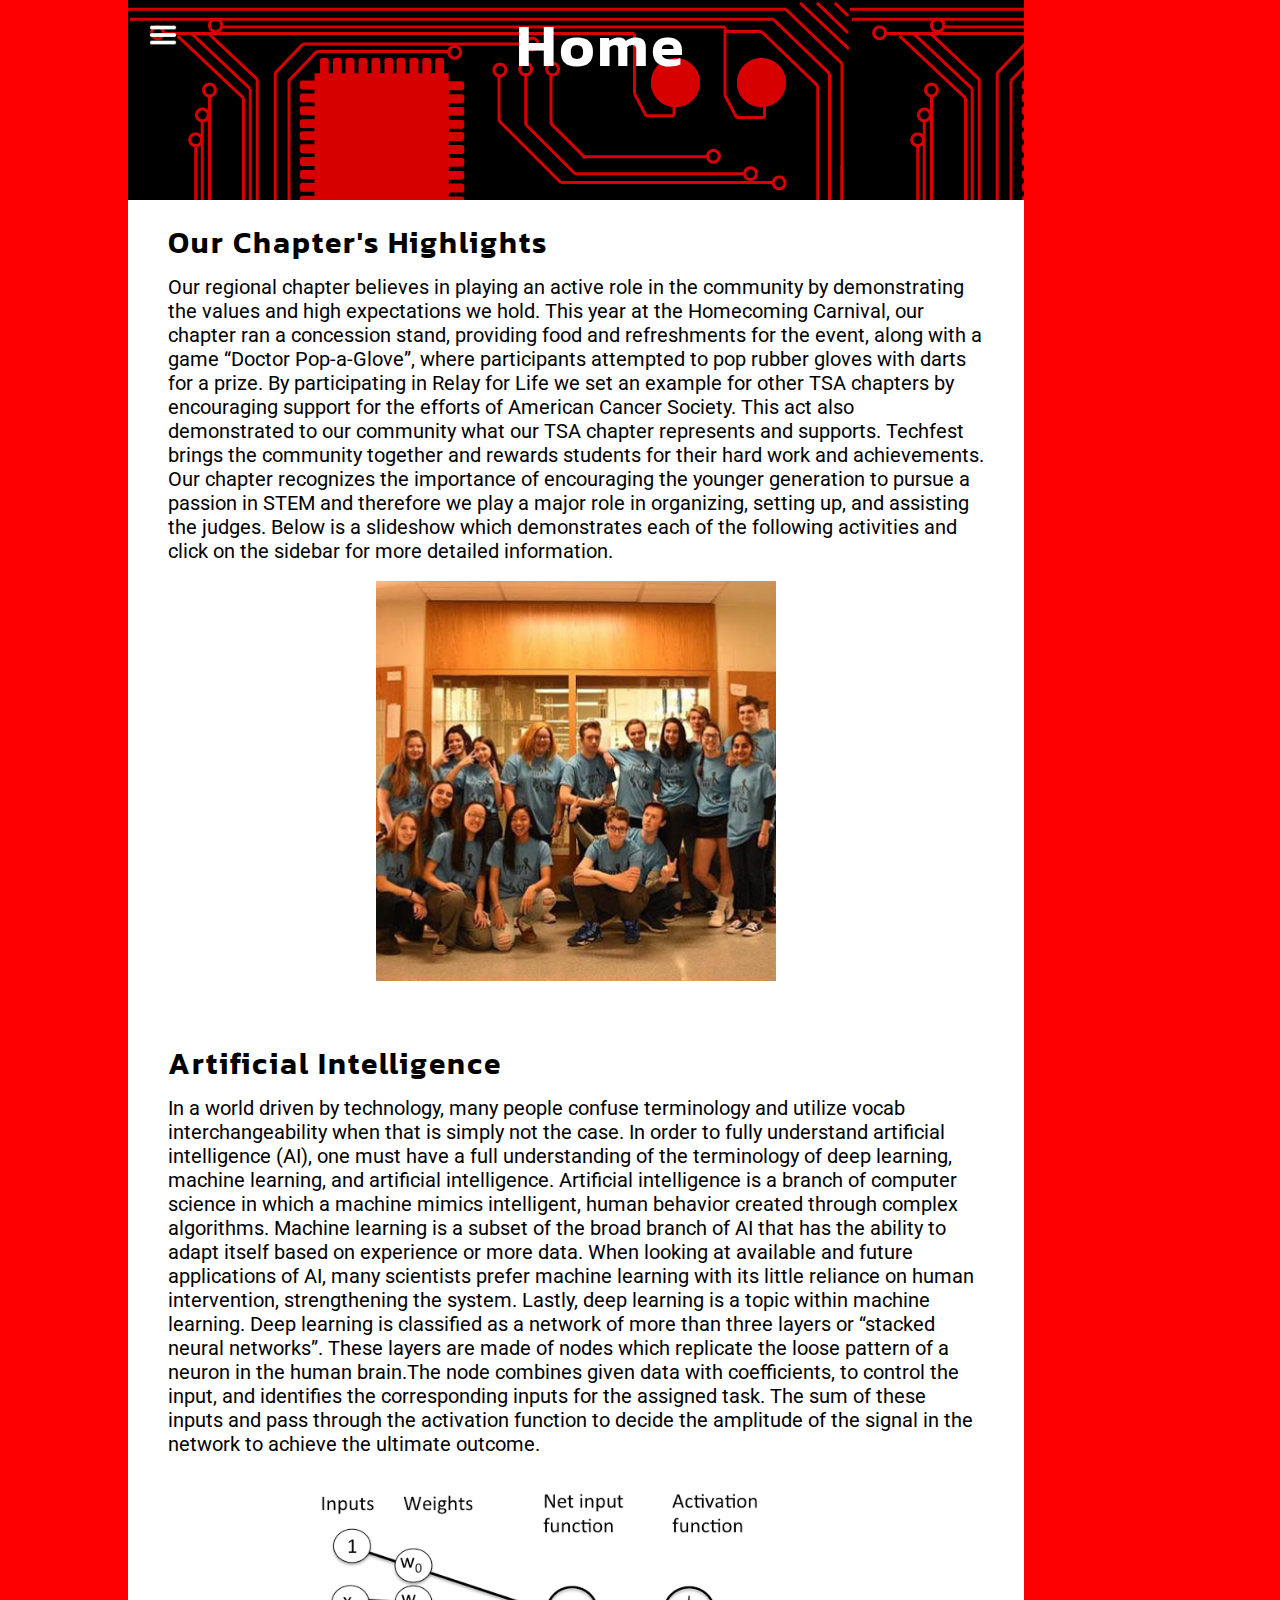
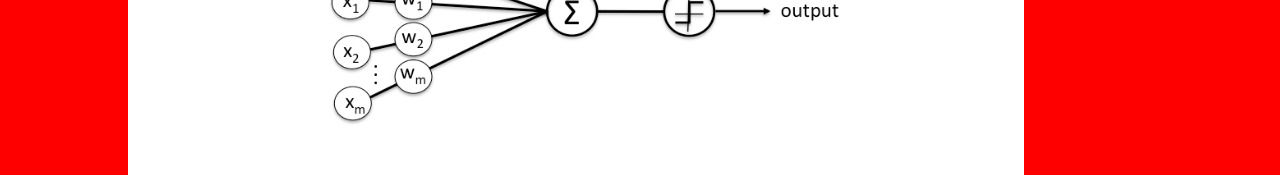
<file: index.html>
<!DOCTYPE html>
<html>
	
<head>
	
	<title>2004-902</title>
	<link href="css/main.css" rel="stylesheet" type="text/css" />
	<link href="https://fonts.googleapis.com/css?family=Kanit:400,600,800" rel="stylesheet">
	<link href="https://fonts.googleapis.com/css?family=Carter+One" rel="stylesheet">
	<link href="https://fonts.googleapis.com/css?family=Roboto" rel="stylesheet">
	<!--Technical Stuff, Imports-->
	<script src="//html5shiv.googlecode.com/svn/trunk/html5.js"></script>
	<script src="js/scripts.js"></script>
</head>

<!--Page Content-->
<body>

	<div class="wrapper">

		<div class="sidebar" style="display:none; width: 0%;" id="sidebar"></div>

		<div class="titlebar" style="width: 70%; margin-left: 10%;" id="titlebar">


			<img class="sidebarButton" src="img/openSidebar.png" width="30" height="30" onclick="sidebarToggle();"/>
			<center>
			<p class="titleText1">
				Home
			</p>
			</center>
			<br />
			

		</div>

		<div class="main" style="width: 70%; margin-left: 10%;" id="main">
			
                        <p class="subtitleText2">
		        Our Chapter's Highlights
			</p>

			<p class="bodyText1">
				 Our regional chapter believes in playing an active role in the community by demonstrating the values and high expectations we hold. This year at the Homecoming Carnival, our chapter ran a concession stand, providing food and refreshments for the event, along with a game “Doctor Pop-a-Glove”, where participants attempted to pop rubber gloves with darts for a prize. By participating in Relay for Life we set an example for other TSA chapters by encouraging support for the efforts of American Cancer Society. This act also demonstrated to our community what our TSA chapter represents and supports. Techfest brings the community together and rewards students for their hard work and achievements. Our chapter recognizes the importance of encouraging the younger generation to pursue a passion in STEM and therefore we play a major role in organizing, setting up, and assisting the judges. Below is a slideshow which demonstrates each of the following activities and click on the sidebar for more detailed information.
			</p>
			<br>
			
			<center>
                        <script type="text/javascript">
                        var image1=new Image()
                        image1.src="img/Blueout.jpg"
                        var image2=new Image()
                        image2.src="img/HomeComing Carnival.JPG"
                        var image3=new Image()
                        image3.src="img/Bagoverview.jpg"
			var image4=new Image()
                        image4.src="img/chapter activities.jpg"
			var image5=new Image()
			image5.src="img/Clothes Drive.jpg"
			var image6=new Image()
                        image6.src="img/Tech Fest.JPG"
                        </script>
			<img src="img/Blueout.jpg" name="slide" width="400" height="400">
                        <script type="text/javascript">
                        var step=1
                        function slideit(){
                        document.images.slide.src=eval("image"+step+".src")
                        if(step<6)
                        step++
                        else
                        step=1
                        setTimeout("slideit()",2500)
                        }
                        slideit()
                        </script>
                        </center>
			<br><br>
			
			<p class="subtitleText2">
				Artificial Intelligence
			</p>

			<p class="bodyText1">
			        In a world driven by technology, many people confuse terminology and utilize vocab interchangeability when that is simply not the case. In order to fully understand artificial intelligence (AI), one must have a full understanding of the terminology of deep learning, machine learning, and artificial intelligence. Artificial intelligence is a branch of computer science in which a machine mimics intelligent, human behavior created through complex algorithms. Machine learning is a subset of the broad branch of AI that has the ability to adapt itself based on experience or more data. When looking at available and future applications of AI, many scientists prefer machine learning with its little reliance on human intervention, strengthening the system. Lastly, deep learning is a topic within machine learning. Deep learning is classified as a network of more than three layers or “stacked neural networks”. These layers are made of nodes which replicate the loose pattern of a neuron in the human brain.The node combines given data with coefficients, to control the input, and identifies the corresponding inputs for the assigned task. The sum of these inputs and pass through the activation function to decide the amplitude of the signal in the network to achieve the ultimate outcome. 

			</p>
			<br>
			
				<center>
				<img src="img/perceptron_node.png" width="60%">
				</center>

			<br><br>

		</div>

	</div>

</body>

</html>
</file>
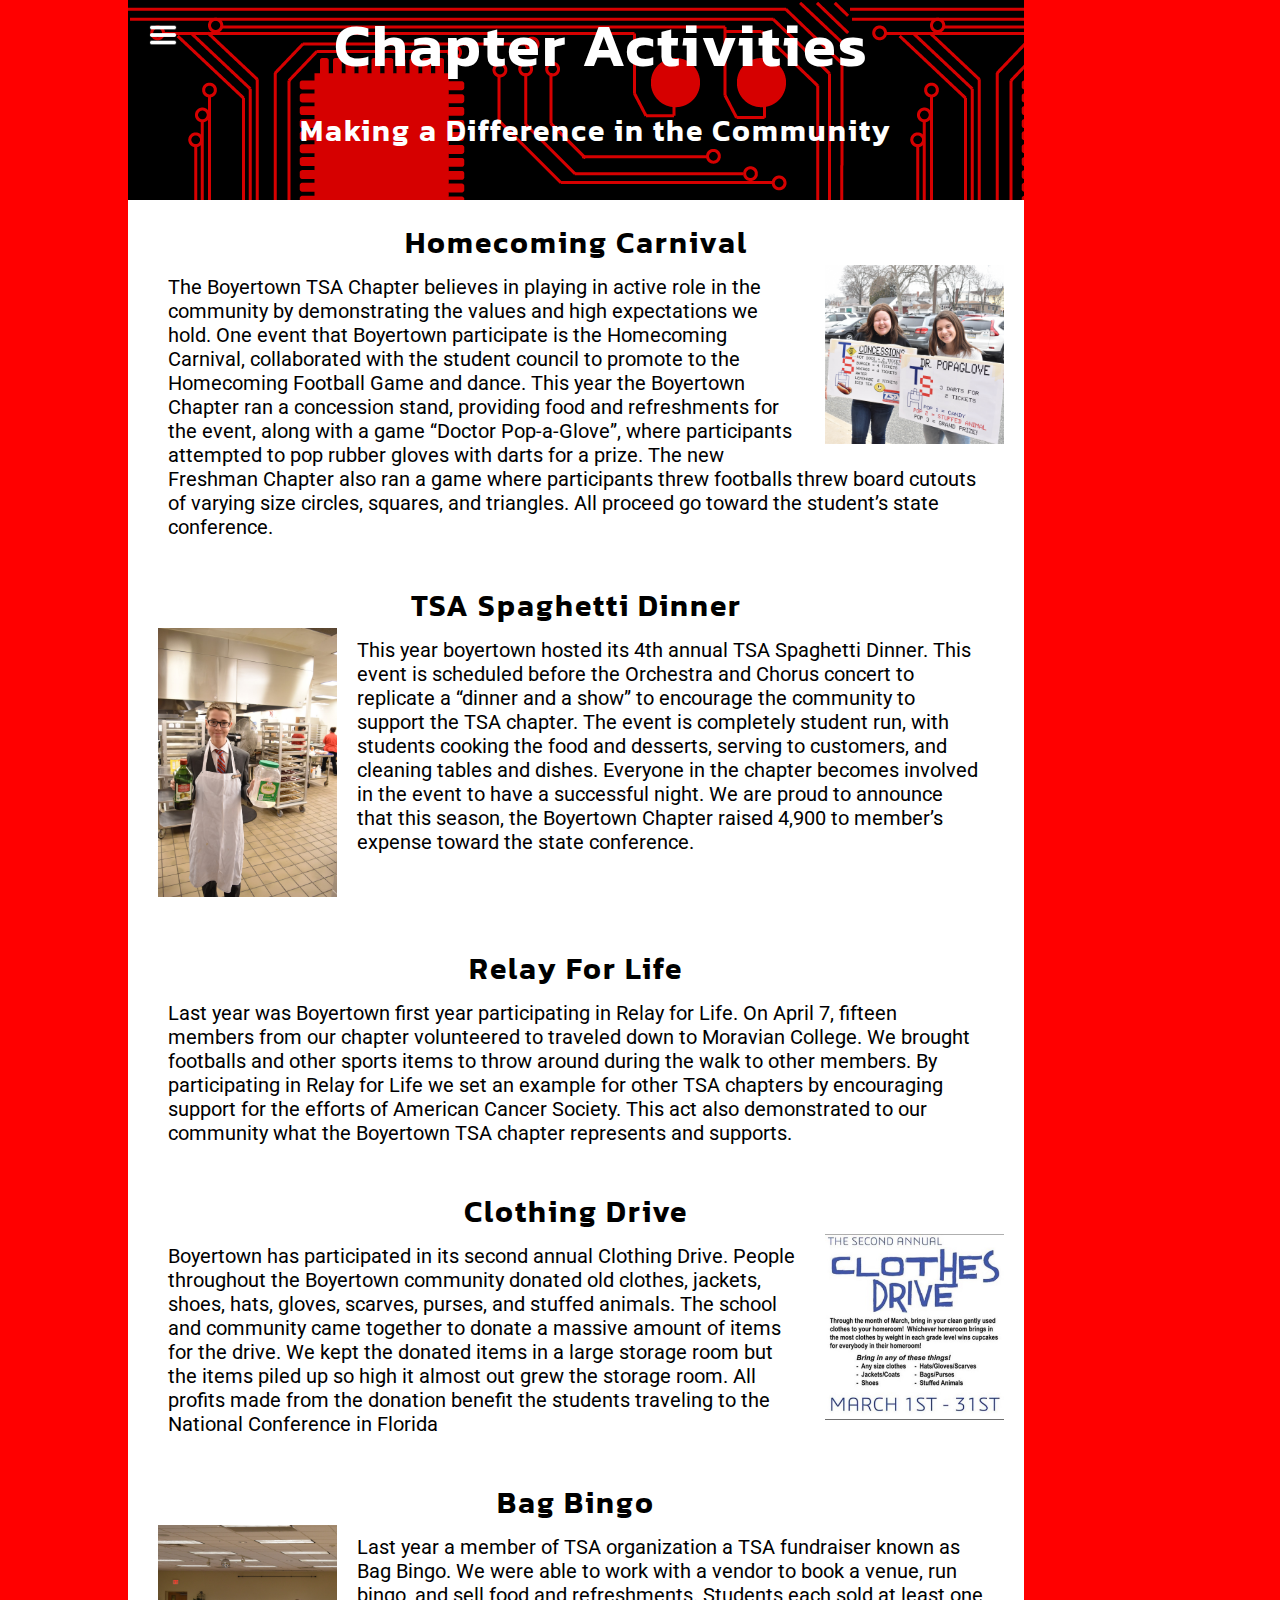
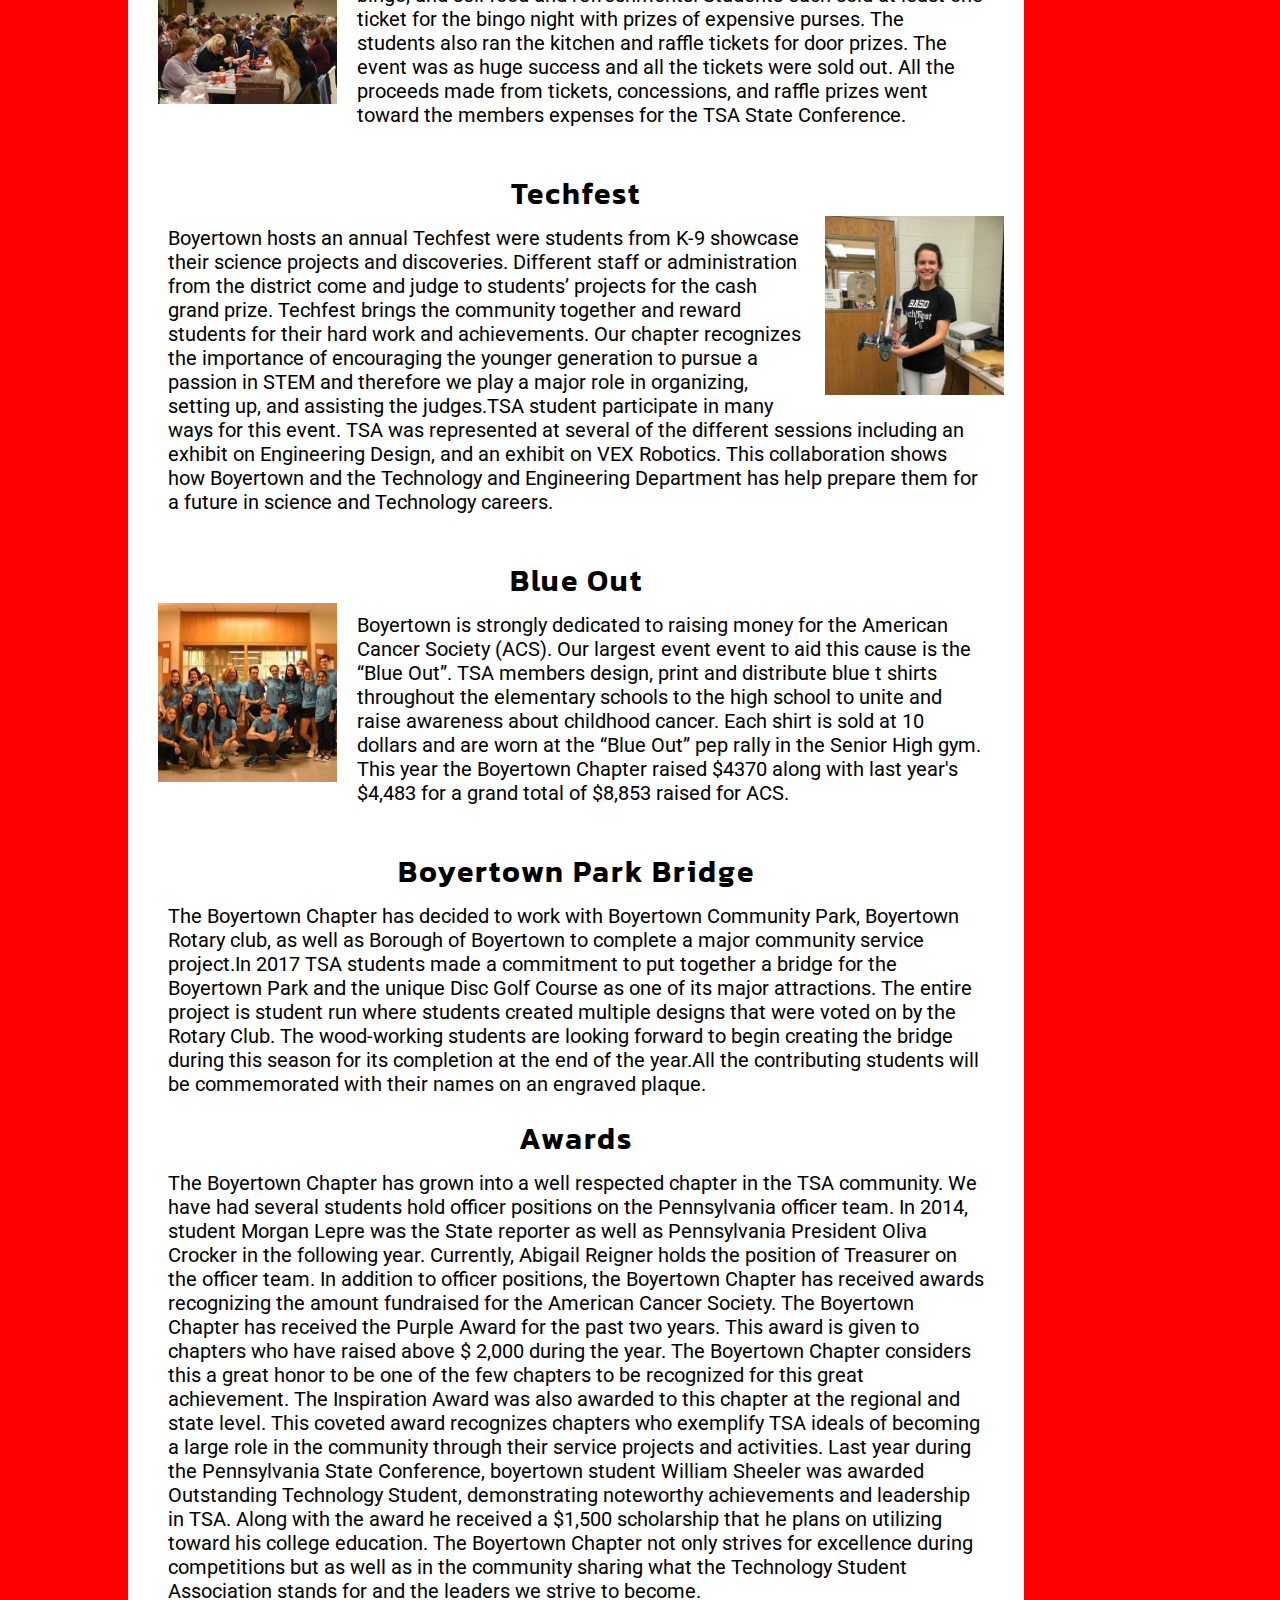
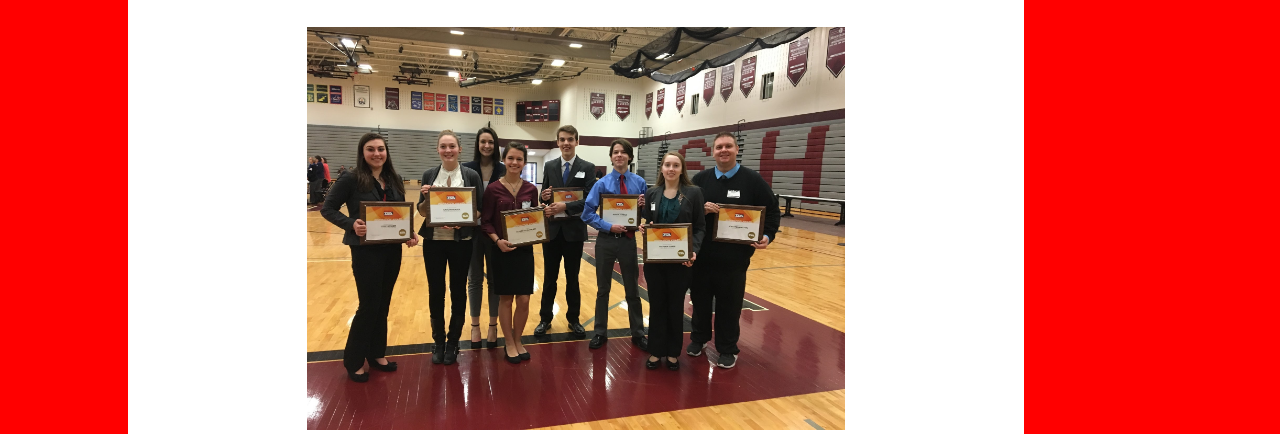
<file: activities.html>
<!DOCTYPE html>
<html>

<!--Technical Stuff, Imports-->
<script src="js/scripts.js"></script>

<head>
	
	<title>2004-902</title>
	<link href="css/main.css" rel="stylesheet" type="text/css" />
	<link href="https://fonts.googleapis.com/css?family=Kanit:400,600,800" rel="stylesheet">
	<link href="https://fonts.googleapis.com/css?family=Carter+One" rel="stylesheet">
	<link href="https://fonts.googleapis.com/css?family=Roboto" rel="stylesheet">

</head>

<!--Page Content-->
<body>

	<div class="wrapper">

		<div class="sidebar" style="display:none; width: 0%;" id="sidebar"></div>

		<div class="titlebar" style="width: 70%; margin-left: 10%;" id="titlebar">


			<img class="sidebarButton" src="img/openSidebar.png" width="30" height="30" onclick="sidebarToggle();"/>
			<p class="titleText1">
				Chapter Activities
			</p>
			<br />
			<p class="titleText2">
				Making a Difference in the Community
			</p>

		</div>

		<div class="main" style="width: 70%; margin-left: 10%;" id="main">

			<center><p class="subtitleText2">
				Homecoming Carnival
			</center></p>
			<img src="img/HomeComing Carnival.JPG" style="float:right;width:20%;margin: 0px 20px 0px 20px;" >
			<p class="bodyText1">
				The Boyertown TSA Chapter believes in playing in active role in the community by demonstrating the values and high expectations we hold. One event that Boyertown participate is the Homecoming Carnival, collaborated with the student council to promote to the Homecoming Football Game and dance. This year the Boyertown Chapter ran a concession stand, providing food and refreshments for the event, along with a game “Doctor Pop-a-Glove”, where participants attempted to pop rubber gloves with darts for a prize. The new Freshman Chapter also ran a game where participants threw footballs threw board cutouts of varying size circles, squares, and triangles. All proceed go toward the student’s state conference.
				<br></br>
			</p>

			<center><p class="subtitleText2">
				TSA Spaghetti Dinner
			</center></p>
				<img src="img/Spagetti Dinner.JPG" style="float:left;width:20%;margin: 0px 20px 0px 30px;" >
			<p class="bodyText1">
				This year boyertown hosted its 4th annual TSA Spaghetti Dinner. This event is scheduled before the Orchestra and Chorus concert to replicate a “dinner and a show” to encourage the community to support the TSA chapter. The event is completely student run, with students cooking the food and desserts, serving to customers, and cleaning tables and dishes. Everyone in the chapter becomes involved in the event to have a successful night. We are proud to announce that this season, the Boyertown Chapter raised 4,900 to member’s expense toward the state conference.
				<br></br>
				<br></br>
			</p>

			<center><p class="subtitleText2">
				Relay For Life
			</center></p>

			<p class="bodyText1">
				Last year was Boyertown first year participating in Relay for Life. On April 7, fifteen members from our chapter volunteered to traveled down to Moravian College. We brought footballs and other sports items to throw around during the walk to other members. By participating in Relay for Life we set an example for other TSA chapters by encouraging support for the efforts of American Cancer Society. This act also demonstrated to our community what the Boyertown TSA chapter represents and supports.
				<br></br>
			</p>

			<center><p class="subtitleText2">
				Clothing Drive
			</center></p>
			<img src="img/Clothes Drive.jpg" style="float:right;width:20%;margin: 0px 20px 0px 20px;" >
			<p class="bodyText1">
				Boyertown has participated in its second annual Clothing Drive. People throughout the Boyertown community donated old clothes, jackets, shoes, hats, gloves, scarves, purses, and stuffed animals. The school and community came together to donate a massive amount of items for the drive. We kept the donated items in a large storage room but the items piled up so high it almost out grew the storage room. All profits made from the donation benefit the students traveling to the National Conference in Florida
				<br></br>
			</p>

			<center><p class="subtitleText2">
				Bag Bingo
			</center></p>
			<img src="img/Bag Bingo.JPG" style="float:left;width:20%;margin: 0px 20px 0px 30px;" >
			<p class="bodyText1">
				Last year a member of TSA organization a TSA fundraiser known as Bag Bingo. We were able to work with a vendor to book a venue, run bingo, and sell food and refreshments. Students each sold at least one ticket for the bingo night with prizes of expensive purses. The students also ran the kitchen and raffle tickets for door prizes. The event was as huge success and all the tickets were sold out. All the proceeds made from tickets, concessions, and raffle prizes went toward the members expenses for the TSA State Conference.
				<br></br>
			</p>

			<center><p class="subtitleText2">
				Techfest
			</center></p>
			<img src="img/Tech Fest.JPG" style="float:right;width:20%;margin: 0px 20px 0px 20px;" >
			<p class="bodyText1">
				Boyertown hosts an annual Techfest were students from K-9 showcase their science projects and discoveries. Different staff or administration from the district come and judge to students’ projects for the cash grand prize. Techfest brings the community together and reward students for their hard work and achievements. Our chapter recognizes the importance of encouraging the younger generation to pursue a passion in STEM and therefore we play a major role in organizing, setting up, and assisting the judges.TSA student participate in many ways for this event. TSA was represented at several of the different sessions including an exhibit on Engineering Design, and an exhibit on VEX Robotics. This collaboration shows how Boyertown and the Technology and Engineering Department has help prepare them for a future in science and Technology careers.
				<br></br>
			</p>

			<center><p class="subtitleText2">
				Blue Out
			</center></p>
			<img src="img/Blueout.jpg" style="float:left;width:20%;margin: 0px 20px 0px 30px;" >
			<p class="bodyText1">
				Boyertown is strongly dedicated to raising money for the American Cancer Society (ACS). Our largest event event to aid this cause is the “Blue Out”. TSA members design, print and distribute blue t shirts throughout the elementary schools to the high school to unite and raise awareness about childhood cancer. Each shirt is sold at 10 dollars and are worn at the “Blue Out” pep rally in the Senior High gym. This year the Boyertown Chapter raised $4370 along with last year's $4,483 for a grand total of $8,853 raised for ACS.
				<br></br>
			</p>

			<center><p class="subtitleText2">
				Boyertown Park Bridge
			</center></p>
			<p class="bodyText1">
				The Boyertown Chapter has decided to work with Boyertown Community Park, Boyertown Rotary club, as well as Borough of Boyertown to complete a major community service project.In 2017 TSA students made a commitment to put together a bridge for the Boyertown Park and the unique Disc Golf Course as one of its major attractions. The entire project is student run where students created multiple designs that were voted on by the Rotary Club. The wood-working students are looking forward to begin creating the bridge during this season for its completion at the end of the year.All the contributing students will be commemorated with their names on an engraved plaque.
			</p>

			<center><p class="subtitleText2">
				Awards
			</center></p>
			<p class="bodyText1">
				The Boyertown Chapter has grown into a well respected chapter in the TSA community. We have had several students hold officer positions on the Pennsylvania officer team. In 2014, student Morgan Lepre was the State reporter as well as Pennsylvania President Oliva Crocker in the following year. Currently, Abigail Reigner holds the position of Treasurer on the officer team. In addition to officer positions, the Boyertown Chapter has received awards recognizing the amount fundraised for the American Cancer Society. The Boyertown Chapter has received the Purple Award for the past two years. This award is given to chapters who have raised above $ 2,000 during the year. The Boyertown Chapter considers this a great honor to be one of the few chapters to be recognized for this great achievement. The Inspiration Award was also awarded to this chapter at the regional and state level. This coveted award recognizes chapters who exemplify TSA ideals of becoming a large role in the community through their service projects and activities. Last year during the Pennsylvania State Conference, boyertown student William Sheeler was awarded Outstanding Technology Student, demonstrating noteworthy achievements and leadership in TSA. Along with the award he received a $1,500 scholarship that he plans on utilizing toward his college education. The Boyertown Chapter not only strives for excellence during competitions but as well as in the community sharing what the Technology Student Association stands for and the leaders we strive to become.
				<br></br>
			</p>
				<center>
				<img src="img/Insp Award.jpg" width="60%" >
				</center>

		</div>

	</div>

</body>

</html>
</file>
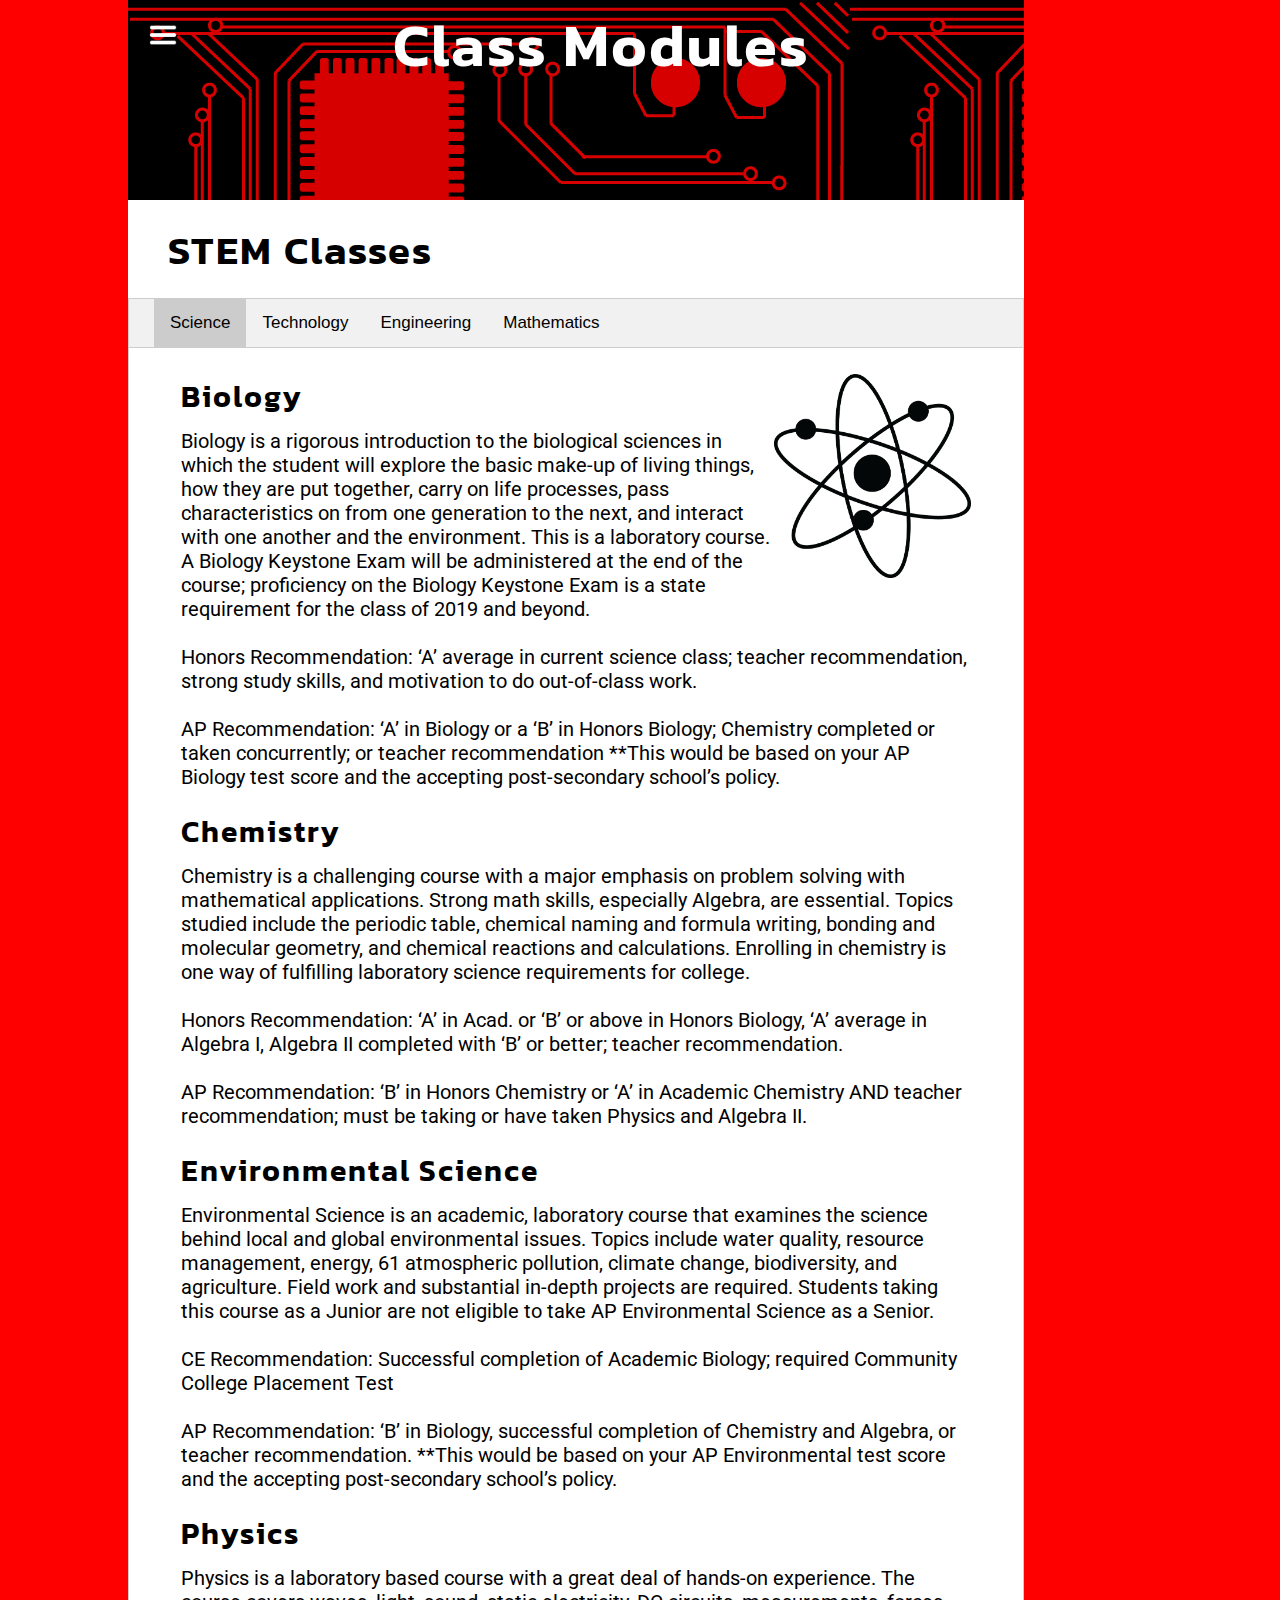
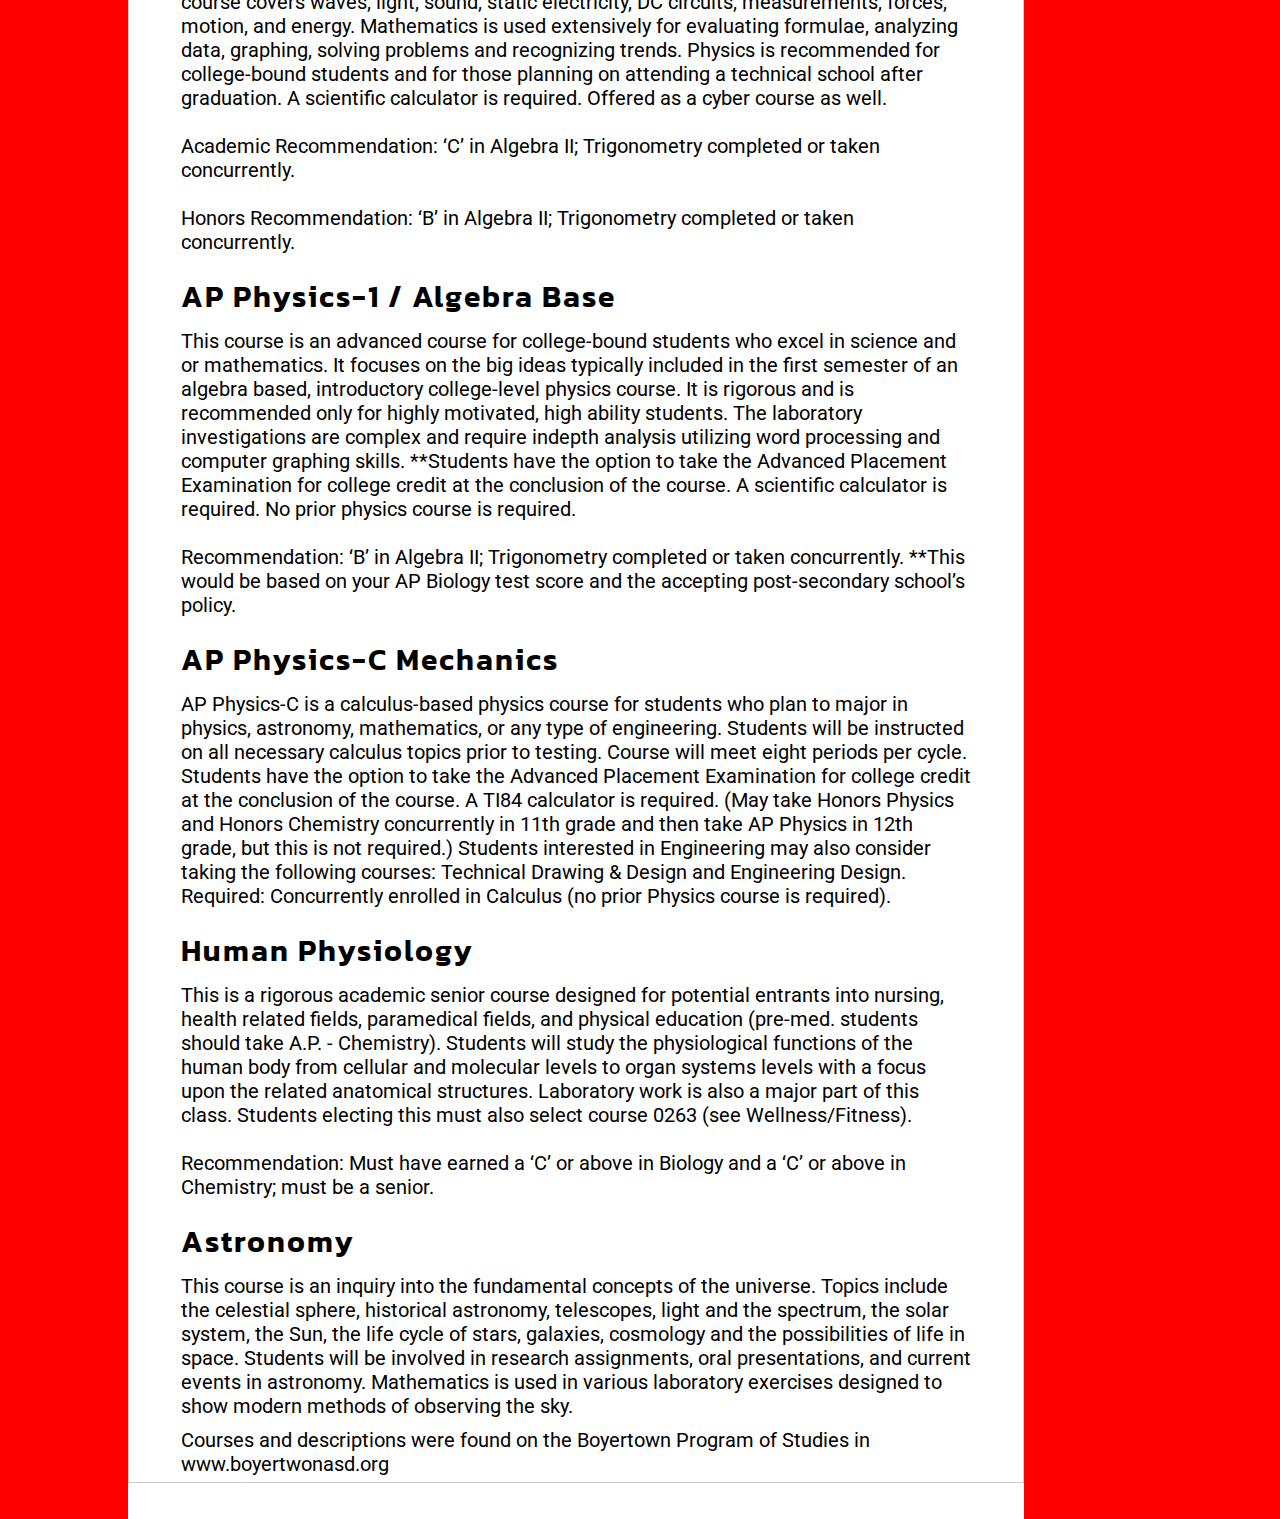
<file: chapter.html>
<!DOCTYPE html>
<html>

<!--Technical Stuff, Imports-->
<script src="js/scripts.js"></script>

<head>
	
	<title>2004-902</title>
	<link href="css/main.css" rel="stylesheet" type="text/css" />
	<link href="https://fonts.googleapis.com/css?family=Kanit:400,600,800" rel="stylesheet">
	<link href="https://fonts.googleapis.com/css?family=Carter+One" rel="stylesheet">
	<link href="https://fonts.googleapis.com/css?family=Roboto" rel="stylesheet">

</head>

<!--Page Content-->
<body>

	<div class="wrapper">

		<div class="sidebar" style="display:none; width: 0%;" id="sidebar"></div>

		<div class="titlebar" style="width: 70%; margin-left: 10%;" id="titlebar">


			<img class="sidebarButton" src="img/openSidebar.png" width="30" height="30" onclick="sidebarToggle();"/>
			<p class="titleText1">
				Class Modules
			</p>
			<br />

		</div>

		<div class="main" style="width: 70%; margin-left: 10%;" id="main">

			<p class="subtitleText1">
				STEM Classes
			</p>

			<br>

			<div class="tab">
				<button class="tablinks" onclick="openTab(event, 'FirstTab')" id="defaultOpen">Science</button>
				<button class="tablinks" onclick="openTab(event, 'SecondTab')">Technology</button>
				<button class="tablinks" onclick="openTab(event, 'ThirdTab')">Engineering</button>
				<button class="tablinks" onclick="openTab(event, 'FourthTab')">Mathematics</button>
			  </div>

			  <div id="FirstTab" class="tabcontent">
				<p class="subtitleText2">
					Biology
					<img src="img/atom.png" style="float:right;width:25%" >
				</p>
				<p class="bodyText1">
					Biology is a rigorous introduction to the biological sciences in which the student will explore the basic make-up of living things, how they are put together, carry on life processes, pass characteristics on from one generation to the next, and interact with one another and the environment. This is a laboratory course. A Biology Keystone Exam will be administered at the end of the course; proficiency on the Biology Keystone Exam is a state requirement for the class of 2019 and beyond.
					<br><br>
					Honors Recommendation: ‘A’ average in current science class; teacher recommendation, strong study skills, and motivation to do out-of-class work.
					<br><br>
					AP Recommendation: ‘A’ in Biology or a ‘B’ in Honors Biology; Chemistry completed or taken concurrently; or teacher recommendation **This would be based on your AP Biology test score and the accepting post-secondary school’s policy.

				</p>

				<p class="subtitleText2">
					Chemistry
				</p>

				<p class="bodyText1">
					Chemistry is a challenging course with a major emphasis on problem solving with mathematical applications. Strong math skills, especially Algebra, are essential. Topics studied include the periodic table, chemical naming and formula writing, bonding and molecular geometry, and chemical reactions and calculations. Enrolling in chemistry is one way of fulfilling laboratory science requirements for college.
					<br><br>
					Honors Recommendation: ‘A’ in Acad. or ‘B’ or above in Honors Biology, ‘A’ average in Algebra I, Algebra II completed with ‘B’ or better; teacher recommendation.
					<br><br>
					AP Recommendation: ‘B’ in Honors Chemistry or ‘A’ in Academic Chemistry AND teacher recommendation; must be taking or have taken Physics and Algebra II.

				 </p>

				<p class="subtitleText2">
					Environmental Science
				</p>

				<p class="bodyText1">
					Environmental Science is an academic, laboratory course that examines the science behind local and global environmental issues. Topics include water quality, resource management, energy, 61 atmospheric pollution, climate change, biodiversity, and agriculture. Field work and substantial in-depth projects are required. Students taking this course as a Junior are not eligible to take AP Environmental Science as a Senior.
					<br><br>
					CE Recommendation: Successful completion of Academic Biology; required Community College Placement Test
					<br><br>
					AP Recommendation: ‘B’ in Biology, successful completion of Chemistry and Algebra, or teacher recommendation. **This would be based on your AP Environmental test score and the accepting post-secondary school’s policy.

				 </p>

				  <p class="subtitleText2">
					  Physics
				  </p>

				  <p class="bodyText1">
					  Physics is a laboratory based course with a great deal of hands-on experience. The course covers waves, light, sound, static electricity, DC circuits, measurements, forces, motion, and energy. Mathematics is used extensively for evaluating formulae, analyzing data, graphing, solving problems and recognizing trends. Physics is recommended for college-bound students and for those planning on attending a technical school after graduation. A scientific calculator is required. Offered as a cyber course as well.
						<br><br>
					  Academic Recommendation: ‘C’ in Algebra II; Trigonometry completed or taken concurrently.
						<br><br>
					  Honors Recommendation: ‘B’ in Algebra II; Trigonometry completed or taken concurrently.
				  </p>

				  <p class="subtitleText2">
					  AP Physics-1 / Algebra Base
				  </p>

				  <p class="bodyText1">
					   This course is an advanced course for college-bound students who excel in science and or mathematics. It focuses on the big ideas typically included in the first semester of an algebra based, introductory college-level physics course. It is rigorous and is recommended only for highly motivated, high ability students. The laboratory investigations are complex and require indepth analysis utilizing word processing and computer graphing skills. **Students have the option to take the Advanced Placement Examination for college credit at the conclusion of the course. A scientific calculator is required. No prior physics course is required.
					  <br><br>
					  Recommendation: ‘B’ in Algebra II; Trigonometry completed or taken concurrently. **This would be based on your AP Biology test score and the accepting post-secondary school’s policy.
				  </p>

				  <p class="subtitleText2">
					  AP Physics-C Mechanics
				  </p>

				  <p class="bodyText1">
					AP Physics-C is a calculus-based physics course for students who plan to major in physics, astronomy, mathematics, or any type of engineering. Students will be instructed on all necessary calculus topics prior to testing. Course will meet eight periods per cycle. Students have the option to take the Advanced Placement Examination for college credit at the conclusion of the course. A TI84 calculator is required. (May take Honors Physics and Honors Chemistry concurrently in 11th grade and then take AP Physics in 12th grade, but this is not required.) Students interested in Engineering may also consider taking the following courses: Technical Drawing & Design and Engineering Design. Required: Concurrently enrolled in Calculus (no prior Physics course is required).
				  </p>

				  <p class="subtitleText2">
					  Human Physiology
				  </p>

				  <p class="bodyText1">
					This is a rigorous academic senior course designed for potential entrants into nursing, health related fields, paramedical fields, and physical education (pre-med. students should take A.P. - Chemistry). Students will study the physiological functions of the human body from cellular and molecular levels to organ systems levels with a focus upon the related anatomical structures. Laboratory work is also a major part of this class. Students electing this must also select course 0263 (see Wellness/Fitness).
					<br><br>
					Recommendation: Must have earned a ‘C’ or above in Biology and a ‘C’ or above in Chemistry; must be a senior.
				  </p>

				  <p class="subtitleText2">
					  Astronomy
				  </p>

				  <p class="bodyText1">
					 This course is an inquiry into the fundamental concepts of the universe. Topics include the celestial sphere, historical astronomy, telescopes, light and the spectrum, the solar system, the Sun, the life cycle of stars, galaxies, cosmology and the possibilities of life in space. Students will be involved in research assignments, oral presentations, and current events in astronomy. Mathematics is used in various laboratory exercises designed to show modern methods of observing the sky.
				  </p>
				   <p class="bodyText1">
				   Courses and descriptions were found on the Boyertown Program of Studies in www.boyertwonasd.org
				  </p>
			  </div>

			  <div id="SecondTab" class="tabcontent">
				<p class="subtitleText2">
					MOS Word- Expert Level
				<img src="img/computer.png" style="float:right;width:25%;margin: 0px 30px 0px 20px;" >
				</p>
				<p class="bodyText1">
					This course encompasses the core and advanced skills to either become a Microsoft Word Specialist and/or Expert. Users include people from a wide variety of job roles from every profession. The core level will cover 80% of the features and capabilities of Word. The Expert 33 level requires the mastery of 75 specific performance-based tasks.
					<br><br>
					Students are required to take either the MS Word Specialist or Expert level certification test. If a student passes the Expert level a weight of an honors course will be added to this course.
				</p>

				<p class="subtitleText2">
					Decision Making Using Excel
				</p>

				<p class="bodyText1">
					This course focuses on using Excel to design spreadsheets that organize, manage, and provide analysis on personal, financial, or scientific data. This course encompasses the core and advanced skills to either become a Microsoft Excel Specialist and/or Expert. The core level will cover 80% of the features and capabilities of Excel. The Expert level requires the mastery of 75 specific performance-based tasks.
					<br><br>
					Students are required to take the MS Excel Specialist or Expert level test at the end of the semester. If a student passes the Expert level a weight of an honors course will be added to this course.
				 </p>

				<p class="subtitleText2">
					Data Management Using MS Powerpoint
				</p>

				<p class="bodyText1">
					This course encompasses the core level skills to become a Microsoft PowerPoint and Access Specialist. Users include people from a wide variety of job roles from every profession. In PowerPoint students will generate complex slideshows by creating custom templates, proper data layout and ability to give a presentation while interacting with the slides. Access users include a wide variety of professions including accounting/finance. Users will need to create, maintain, modify, and extend functionality in databases.
					<br><br>
					Students are required to take the Specialist level test for PowerPoint and/or Access.
				</p>

				 <p class="subtitleText2">
					 Honors Java Programming
				  </p>

				  <p class="bodyText1">
					This full-year offering is designed for the academic student who has a desire to take a first course in computer science. Students will learn fundamentals of computer science, structured programs, and develop their programming skills. Java is the language taught in introductory programming courses at many colleges and universities and is used to develop commercial microcomputer software. This is an excellent course for students pursuing a career in science, math, engineering, or computer science. NOTE: This course may now count towards a math or science credit for graduation requirements.
					  <br><br>
					 Recommendation: Successful completion of Honors Algebra II, Geometry or approval of teacher
  				</p>

				  <p class="subtitleText2">
					  Web Design
				  </p>

				  <p class="bodyText1">
					Using the popular point & click software, such as Dreamweaver, this course will have you developing a web design involving careful planning, organization and creativity. The technical skills involving a design include linking, multimedia elements, color, graphics, tables, shared borders, frames and much more. Basic HTML code, Java applets, Java scripts, macromedia flash, and Cascading Style Sheets will be covered. No programming skills are required…just your imagination!
				  </p>

				  <p class="subtitleText2">
					  Video Game Design
				  </p>

				  <p class="bodyText1">
					   Students will learn to use Unity3D, one of the most widely-used packages for game development. Students will understand key concepts in game design including scripting, physics, 34 instantiation, particle effects; test and optimize games. Students will build a variety of games (2D and 3D), and then develop their own. The software has the ability to deploy the games to the web to allow for universal testing and feedback.
					<br><br>
					  Recommendation: Honors Algebra II, Honors Geometry or teacher recommendation
				  </p>

				   <p class="subtitleText2">
					   APP Development
				  </p>

				   <p class="bodyText1">
					   Students will build on their knowledge from the video design course. Students will learn how to build, debug and test a Unity iOS game, screens and icons, and how to include iAds. Students will build sample iOS games to help develop their own APP to deploy. Prerequisite: Video Game Design
					</p>
				   <p class="subtitleText2">
					   Computer Applications (Concurrent Enrollment)
				  </p>
				   <p class="bodyText1">
					 This course introduces non-computer science majors to the fundamentals of computer hardware and software and their integration into management information systems. Specific software topics will include word processing, spreadsheet, presentation, database management and operating systems. Using these skills, students will solve problems that they will most likely encounter in a digital world. Additional topics will include computer hardware analysis, electronic communications, the Internet, computer networking, social implications of computing and other current computer topics. This course satisfies most college and university requirements for an introduction to computer course.
				  </p>
				   <p class="subtitleText2">
					   Advanced Placement Computer Science
				  </p>
				   <p class="bodyText1">
					  This second-year computer science course emphasizes programming methodology and procedural abstraction through the study of algorithms, data structures, and data abstraction. The curriculum will prepare students to take the AP Computer Science Test. NOTE: This course may now count towards a math or science credit for graduation requirements
				  </p>
				   <p class="bodyText1">
				   Courses and descriptions were found on the Boyertown Program of Studies in www.boyertwonasd.org
				  </p>
			</div>

			  <div id="ThirdTab" class="tabcontent">
				<p class="subtitleText2">
					Technological Systems
				<img src="img/camera.png" style="float:right;width:20%;margin: 0px 30px 0px 20px;" >
				</p>
				<p class="bodyText1">
					 From computers and smart phones to machines and building systems, technology touches every aspect of contemporary life. To succeed in our society, ALL students need to develop the technical skills and knowledge that will allow them to operate everyday technology such as computers and cameras, perform simple home repairs, and make sense of more revolutionary ideas such as alternative fuels, bioengineered food, and embedded microprocessors. In this course, you will examine four broad areas of technology and engineering education (Communications, Materials, Design, and Engineering) from a problem-solving approach and learn to identify, use, and analyze technologies relevant to everyday life and the advancement of society. Design and engineer solutions to problems, prototype your ideas, express your creativity, and communicate your solutions in this awesome class!
				</p>

				<p class="subtitleText2">
					Photographic Imaging
				</p>

				<p class="bodyText1">
					Are you interested in photography? In this exciting, hands-on course, you will learn the fundamentals of photography as you use a state of the art DSLR camera to capture vivid images. Assignments include stop action, depth of field, macro and portrait photography, along with techniques to improve your photo-taking skills. Capture stunning photos, learn to edit and print images quickly, and develop high-quality layouts using Adobe Photoshop and Lightroom in our digital photo lab. Learn to efficiently prep and output photos to both print and the web. The class also provides opportunities to explore careers in the graphic arts, photography, and other forms of mass communication.
				</p>

				<p class="subtitleText2">
					Digital Communications
				</p>

				<p class="bodyText1">
					Ever wonder how some of the graphics are made on the products you use every day? In this class you will learn how to create the graphics and digital images that you see all around you. We will look at how to put designs on T- shirts, create vinyl graphics and decals for cars or windows, design album covers for your favorite bands, create cutting edge web sites with streaming audio and video, and many more things. Learn how to create graphics, logos, and high quality images that you can edit and use both on the internet and in print. This class is perfect for teaching you how to promote yourself, your business, groups or organizations…anything you need to communicate!
				</p>

				<p class="subtitleText2">
					 Residental Design and Modeling
				</p>
				 <p class="bodyText1">
					 Residential Design and Modeling is an exciting class that will enable you to use the basic skills learned in Architectural CADD to design a remodeling project for your own home or from a stock architectural plan. Examples of projects include: remodeling a kitchen, designing a deck and landscaped area, developing an interior color scheme, or planning for a recreation room in your basement. Chief Architect is a 3-D design program that will be used to develop your plans and to print out the paste-ups for the scaled model. This is a semester-long course that meets five periods per cycle (so it fits in your schedule neatly with your science labs and phys. ed. classes).
				</p>

				  <p class="subtitleText2">
					  Technical Drawing and Design
				</p>
				  <p class="bodyText1">
					   Do you think a career as an architect, designer, draftsman, engineer, or related technical professional is for you? If so, then this course is a must. Technical Drawing and Design will cover the methods, materials, instruments and techniques of technical drawing as they relate to engineering and architecture. Students will begin with technical sketching and board drawing for a short period of time and progress to SolidWorks for the majority of the year. You will develop patterns, make 3-D models in SolidWorks, use the 3-D printer, and create working drawing (three-view, section, and auxiliary drawings). Several former engineering and architecture students have reported that Technical Drawing and Design made their first year drawing and design course at college much easier. Emphasis will be placed upon problem solving, while you learn accuracy, pride, efficiency, and productivity.
				  </p>

				  <p class="subtitleText2">
					  Architectural Design
				  </p>
				   <p class="bodyText1">
					If you have a desire to be an architect, designer, engineer, or be the owner of a home someday, this course is a must. In Architectural Design you will use Chief Architect, a 3-D architectural design program, to solve problems related architecture. This course is intended to help students develop general knowledge of interior and exterior residential design. You will explore architectural concepts including land development, environmental design factors, community planning; site planning, residential/commercial area planning, and landscape design. With each project, you will develop professional-looking architectural plans that showcase your ideas. The course culminates with building a scaled architectural model.
				  </p>

				   <p class="subtitleText2">
					   Materials Engineering
				  </p>
				   <p class="bodyText1">
					Materials Engineering is a fun, highly-engaging technology education class centered on making things and understanding the qualities and characteristics of the materials being used. You will use wood, metal, plastics, glass, and composites to produce a wide variety of items. These products will teach you processes such as molding and casting, bending, making precise cuts, turning, welding, and applying finishes. You will work individually and cooperatively with other classmates during the year. This class is an excellent choice if you are contemplating a career as a materials engineer, manufacturing technician, plant manager, or related technical professional or simply enjoy the creative process of making things!
				  </p>

				   <p class="subtitleText2">
					   Residential Construction
				  </p>
				   <p class="bodyText1">
					    This class revolves around the processes and trades involved in building houses and other structures. Learning experiences include activities in surveying and site preparation, rough and finish carpentry, electrical wiring, plumbing, cabinetmaking, and more. In many of the activities, you will build valuable teamwork skills as you work with your classmates to complete highly relevant challenges. The class frequently culminates in the construction of a garden shed or other similar structure. For those considering a career as a carpenter, construction project manager, builder, architect, electrician, civil engineer, plumber, or if you plan to own a home, this course is an excellent starting point!
				  </p>

				   <p class="subtitleText2">
					   Technology & Engineering
				  </p>
					<img src="img/gears.png" style="float:left;width:17%;margin: 0px 20px 0px 30px;" >
				   <p class="bodyText1">
					   Technology & Engineering is a technology education course designed to provide a survey of activities in the areas of communication, construction, manufacturing, and transportation. You will be exploring a variety of fun, challenging activities in topics such as digital imaging, graphic design, product development, flight and aerodynamics, transportation, technical drawing, mechanics, and CNC routing. Some of the projects are things you will do individually. At other times, you will be collaborating with your classmates to sharpen your problem solving and critical thinking skills as you develop creative solutions to intriguing problems.
				  </p>

				   <p class="subtitleText2">
					   Telecommunications
				  </p>
				   <p class="bodyText1">
					    Television Production (meet 3 times a cycle) This course introduces students to studio and remote television production, including hands-on training in camera, sound, lighting, graphics, directing, recording, editing, script writing and onair talent, along with basic communication theory and concepts of mass media and society. Students will work all the equipment and jobs of studio television production and produce a number of programs.
				  </p>
				    <p class="subtitleText2">
					   Advanced Multimedia Technology
				  </p>
				   <p class="bodyText1">
				  	Take your communications skills to the next level in this dynamic, hands-on course. (A)MMT builds upon the skills learned in the introductory level communications courses (Photographic Imaging and/or Digital Communications), and allows you to push those skills to the limit while working with industry standard equipment. Topics include audio/video hardware and software, green screen techniques, high-end photography and digital cameras, desktop publishing, imaging software, graphic layout, and printing technologies. The course is structured around small teams working together to develop and produce a comprehensive business marketing plan, incorporating the concepts learned while competing against classmates. Prerequisites: Photographic Imaging 1572 or Digital Communications 1541 or Telecom 1671 77
				  </p>

				   <p class="subtitleText2">
					   Advanced Robotics & Automation
				  </p>
					<img src="img/robot claw.png" style="float:right;width:15%" >
				   <p class="bodyText1">
					    Advanced Robotics & Automation is a hands-on course for students interested in working with robots and automated systems. It is part of BASH’s STEM (Science, Technology, Engineering and Math) Engineering Pathway. In this class you will incorporate STEM concepts as you learn to design, build, program, control, and test robotic devices. Coursework focuses on activities in mechanics, energy, analog/digital electronics, forces, drive-train assemblies, sensors, actuators, motors, prototyping, and programming. Students will follow the Engineering Design Process as they document their work and solve problems. Engineering, industrial automation, and robotics career opportunities will be discussed. Prerequisite: 1544 or 1547
				  </p>

				   <p class="subtitleText2">
					   Advanced Technology & Engineering
				  </p>
				   <p class="bodyText1">
				   Advanced Technology & Engineering is offered to students who successfully completed Technology & Engineering (1547). You will participate in advanced level activities adding to your knowledge gained in your first year. The activities in this course are more complex and require larger blocks of time to allow more in-depth study. The activities are identified from the technology education areas of communication, transportation, construction, and manufacturing and may include electronics and programming microcontrollers, robotics, product design and development, engineering design, and modular construction. The advanced course will provide you with skills in research, leadership, and problem solving. Prerequisite: Technology and Engineering (1547)
				  </p>

				   <p class="subtitleText2">
				  	Advanced Engineering Design
				  </p>
				   <p class="bodyText1">
					    If you desire to be a designer, engineer, architect, or related technical professional this course is a must. In Engineering Design you will use the basic skills learned in Technical Drawing to design solutions to related engineering problems. The engineering method, a design development process, will be used as you create innovative working prototypes. Examples of possible activities are 3-D printing, using SolidWorks to design a clay automobile and test its aerodynamics in a wind tunnel, and use ergonomics to design a product of your choice that fits the human body. Prerequisite: Technical Drawing and Design (1542)
				  </p>

				  <p class="subtitleText2">
					  Advanced Materials Engineering
				  </p>
				  <p class="bodyText1">
					 This class is for those students who want to further their skills and understanding of manufacturing. You will have the opportunity to design and build more complex objects and dig deeper into the processes used to create products. Explore cutting edge technologies such as CNC machining and 3D printing, as you hone your skills as a developer. 78
				  </p>

				  <p class="subtitleText2">
					  Telecommunications III
				  </p>
				   <p class="bodyText1">
					   Television Production TVII advances students’ knowledge and skill in studio and remote television production in areas including script writing, directing, camera technique, stage presence, editing and DVD authoring. The course also covers broadcast journalism and work-management. Students will script, direct, shoot, and edit a number of productions, including features for BASH-TV. This course counts as a computer credit. Prerequisite: Telecommunications I and teacher recommendation
				  </p>
				   <p class="bodyText1">
					   Courses and descriptions were found on the Boyertown Program of Studies in www.boyertwonasd.org
				  </p>
			  </div>

			  <div id="FourthTab" class="tabcontent">
					<p class="subtitleText2">
						Algebra I
					</p>
					<img src="img/pre-algebra-clipart-distributive-property-color_orig.jpg" style="float:right;width:25%" >
					<p class="bodyText1">
						This course is designed to assist students to successfully complete the Algebra 1 Keystone test in 9th grade. Students will apply number theory concepts to show relationships between numbers and problems solving settings, simplify expressions involving polynomials, model and solve real world situations using linear equations and inequalities including those involving absolute value, study relationships, functions, and function properties. A scientific calculator is required.
						<br><br>
						Prerequisite: Passed Linear Algebra Concepts

					</p>

					<p class="subtitleText2">
						Algebra II
					</p>

					<p class="bodyText1">
						This course is continuation of Algebra. This course is designed to assist students in successfully completing the Algebra I Keystone exam in tenth grade (winter). The following topics are studied: properties of real numbers, exponents, radicals; complex numbers, linear, rational, and quadratic functions and relations, significant digits, and matrices. TI83 or TI84 is strongly recommended and at least a scientific calculator is required.
						<br><br>
						Prerequisite: Passed Algebra I
					</p>

					<p class="subtitleText2">
						Geometry & Trigonometry
					</p>

					<p class="bodyText1">
						This course will cover congruence and similarity, area and volume, properties of circles, properties of triangles, coordinate geometry, radians and the unit circle. The course will focus on logical reasoning as well as algebraic manipulation. A scientific calculator is required.
						<br><br>
						Prerequisite: Passed Algebra II
					</p>

				  <p class="subtitleText2">
						Pre-Calculus
					</p>

					<p class="bodyText1">
						Topics include function behavior, exponentials & logarithms, triangle trig, analytic trig, and limits. This course requires good reasoning and algebra skills. TI83 or TI84 calculator is required. Financial assistance will be available as needed.
						<br><br>
						Prerequisite: Passed Algebra II & Geometry
					</p>

				  <p class="subtitleText2">
						Calculus
					</p>

					<p class="bodyText1">
						The calculus course includes a review of mathematical topics necessary for the study of differentiation and integration. The concepts of slope and area will be developed into differentiation and integration respectively. Applications will demonstrate the use and interconnectedness of these two main concepts. TI83 or TI84 calculator is required. Financial assistance is available if necessary.
						<br><br>
						Recommendation: Passed Pre-Calculus
					</p>

				  <p class="subtitleText2">
						Algabra III with Senior Topics
					</p>

					<p class="bodyText1">
						This course is for SENIORS. This course continues where Algebra II ended and includes trigonometry. Included are the following topics: functions, exponents and logarithms, sequences and series, combinatorial, probability and statistics. This course will also present some consumer/financial math topics. TI83 or TI84 calculator is strongly recommended and at least a scientific calculator is required.
						<br><br>
						Prerequisite: Passed Algebra II & Geometry, and a Senior
					</p>

				  <p class="subtitleText2">
						Propability & Statistics
					</p>

					<p class="bodyText1">
						This course is for SENIORS who have taken a course including trigonometry. In Statistics students will see how it is used to picture and describe the real world, and to show that statistics is used to make informed decisions. Probability serves as the backbone for “decision-making” statistics and will also be studied in its own right. A strong algebraic background is not required. TI83 or TI84 calculator is required. Because of the statistical capabilities Casio and HewlettPackard will not be sufficient. Financial assistance will be available as needed.
						<br><br>
						Prerequisite: Passed Pre-Calculus, Honors Pre-Calculus (Seniors Only)
					</p>

				  <p class="subtitleText2">
						AP Calculus-AB
					</p>

					<p class="bodyText1">
						This course covers all the topics required to take the AB version of the A.P. Calculus exam, which includes the equivalent of 1.5 semesters of college calculus. It requires extensive work outside of class, including the previous summer. TI83 or TI84 calculator is required. Financial assistance is available if necessary.
						<br><br>
						ecommendation: ‘A’ in Honors Pre-Calculus and teacher recommendation
					</p>

				  <p class="subtitleText2">
						AP calculus- BC
					</p>

					<p class="bodyText1">
						This course covers all the topics required to take the BC level of the A.P. Calculus exam, which includes the equivalent of 2.5 semesters of college calculus. It requires extensive work outside of class. TI83 or TI84 calculator is required. Financial assistance is available if necessary.
						<br><br>
						Recommendation: Passed AP Calculus (AB) and/or teacher recommendation.
					</p>
				   <p class="bodyText1">
					   Courses and descriptions were found on the Boyertown Program of Studies in www.boyertwonasd.org
				  </p>

				  </div>

			  <br><br>

		</div>

	</div>

<script>
	// Get the element with id="defaultOpen" and click on it
	document.getElementById("defaultOpen").click();
</script>
</body>

</html>
</file>
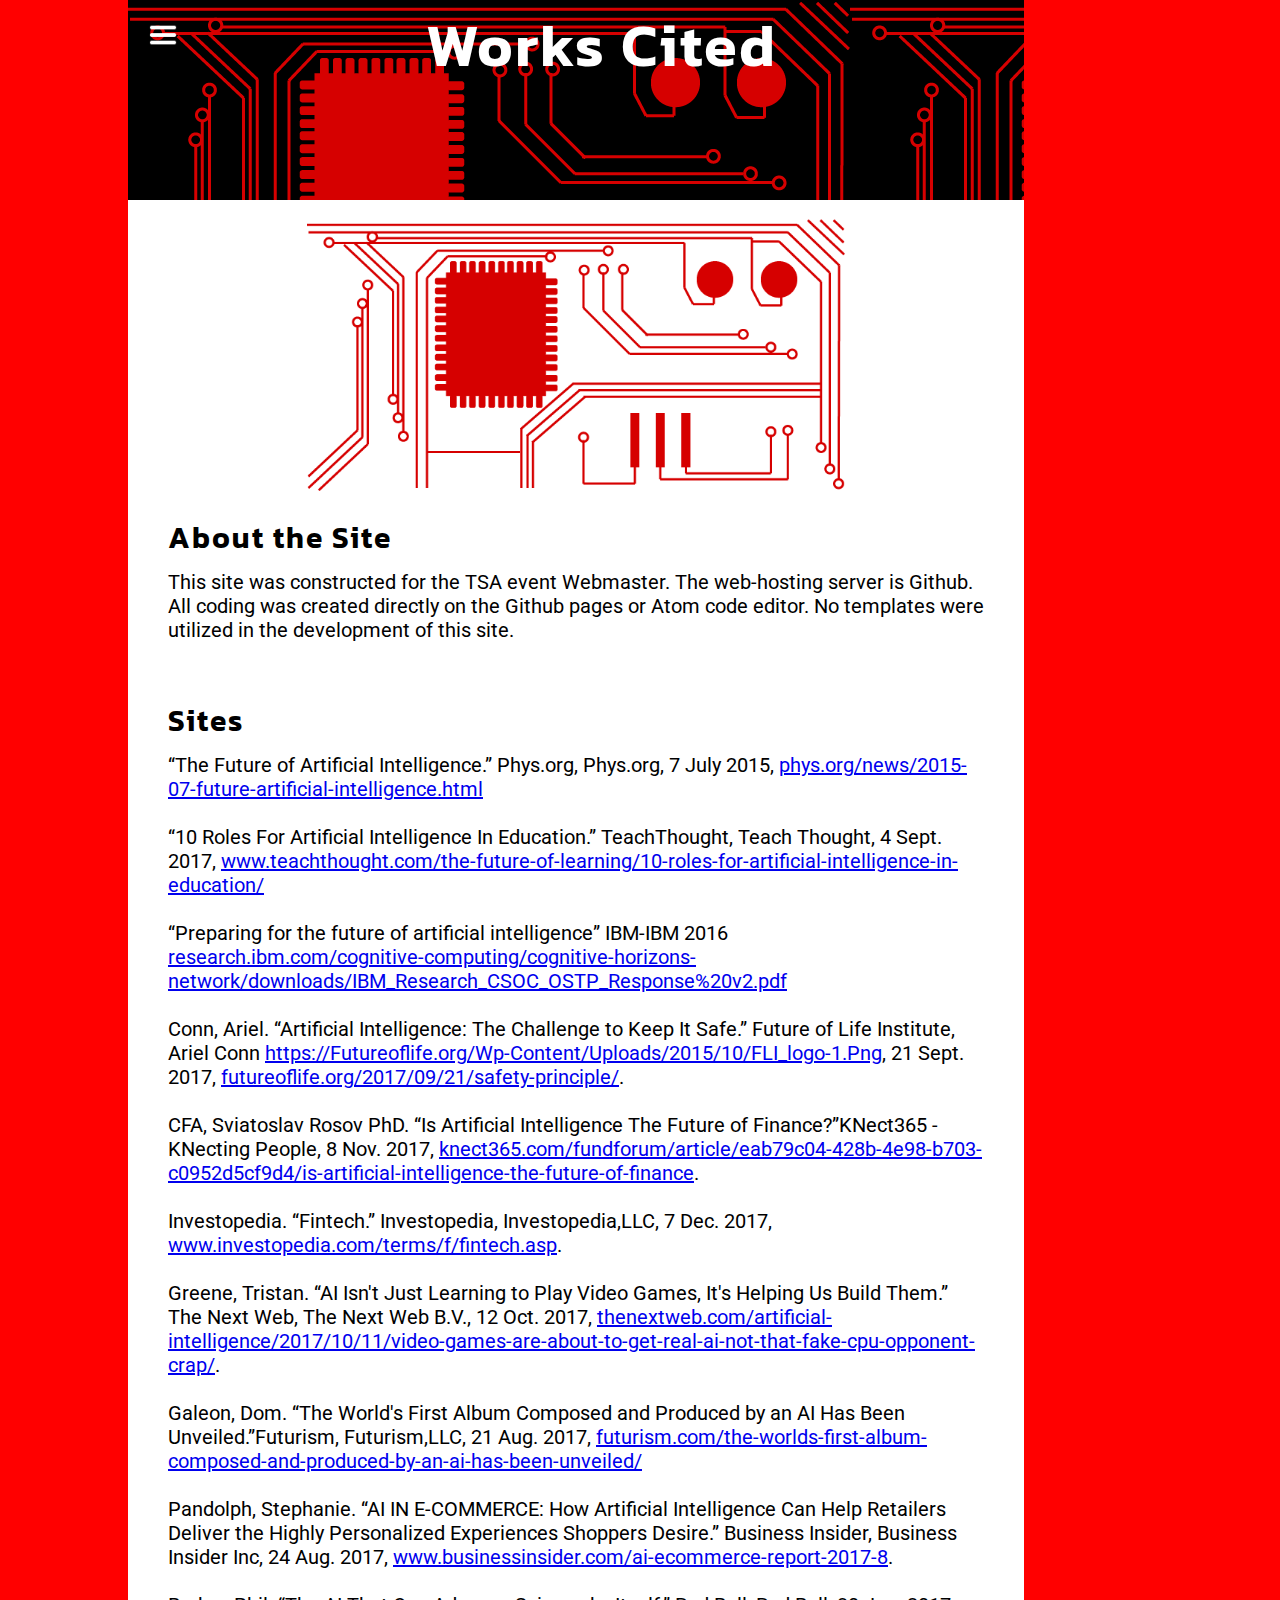
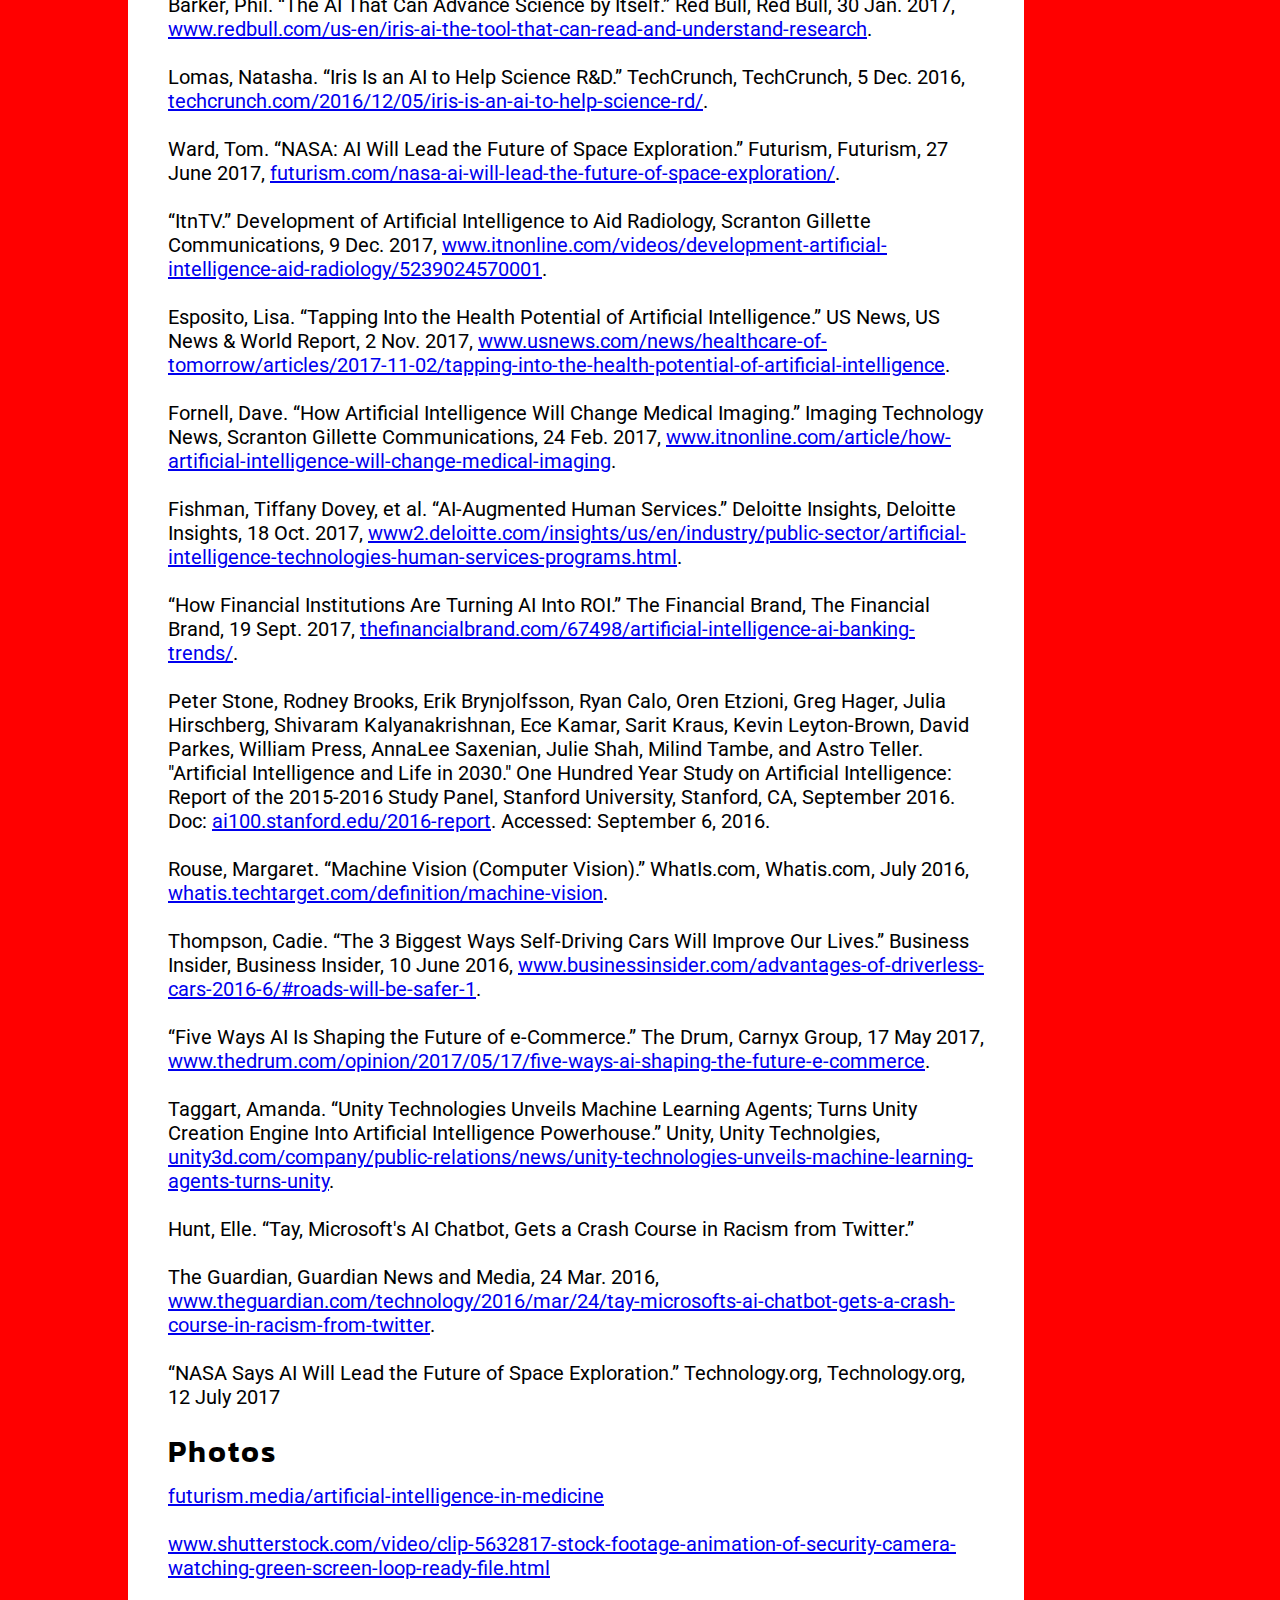
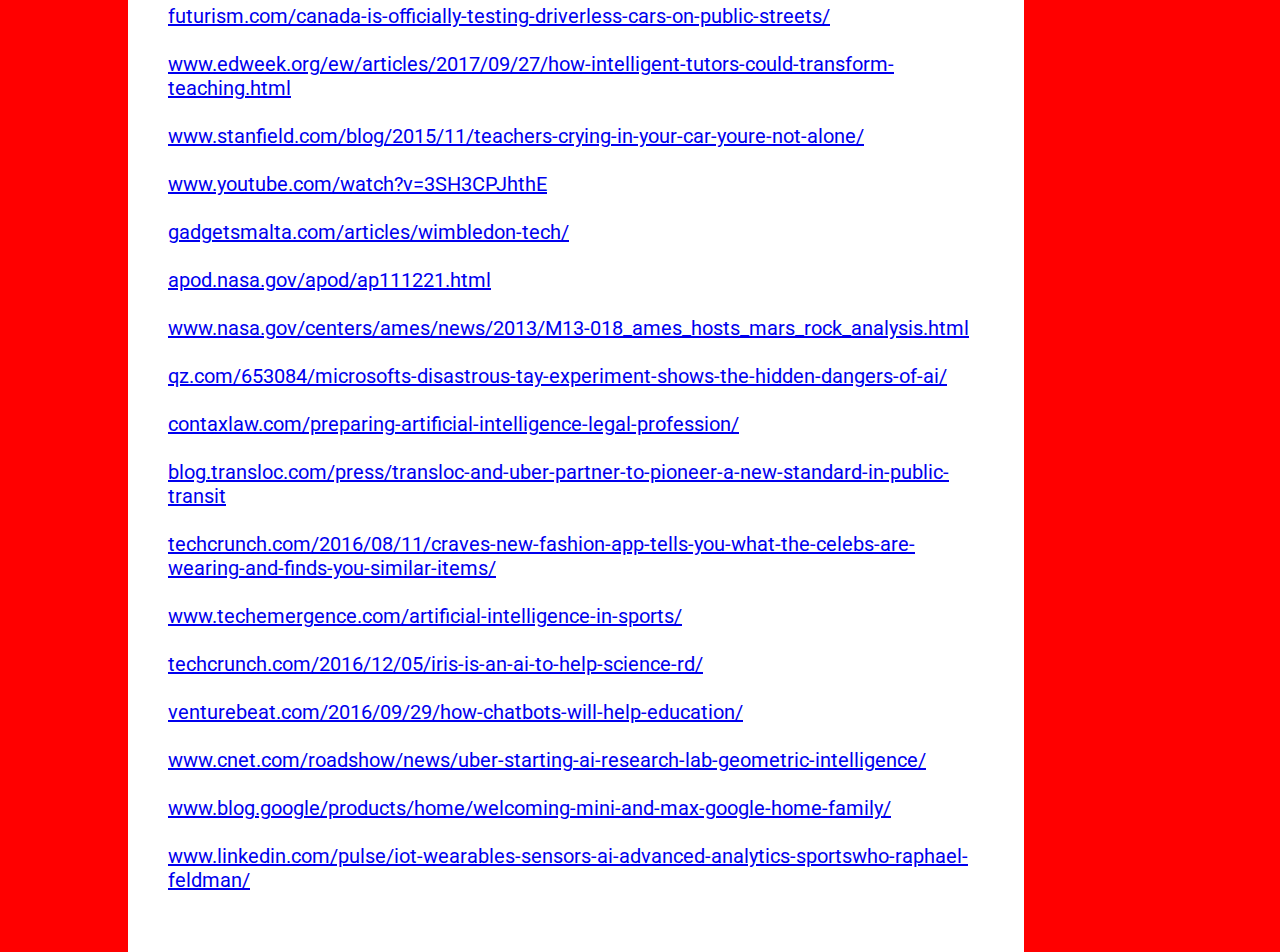
<file: cited.html>
<!DOCTYPE html>
<html>

<!--Technical Stuff, Imports-->
<script src="js/scripts.js"></script>

<head>
	
	<title>2004-902</title>
	<link href="css/main.css" rel="stylesheet" type="text/css" />
	<link href="https://fonts.googleapis.com/css?family=Kanit:400,600,800" rel="stylesheet">
	<link href="https://fonts.googleapis.com/css?family=Carter+One" rel="stylesheet">
	<link href="https://fonts.googleapis.com/css?family=Roboto" rel="stylesheet">

</head>

<!--Page Content-->
<body>

	<div class="wrapper">

		<div class="sidebar" style="display:none; width: 0%;" id="sidebar"></div>

		<div class="titlebar" style="width: 70%; margin-left: 10%;" id="titlebar">


			<img class="sidebarButton" src="img/openSidebar.png" width="30" height="30" onclick="sidebarToggle();"/>
			<p class="titleText1">
				Works Cited
			</p>

		</div>

		<div class="main" style="width: 70%; margin-left: 10%;" id="main">

			<br>

			<center>
			<img src="img/background red.png" width="60%" />
			</center>
			
			<p class="subtitleText2">
				About the Site
			</p>
			
			<p class="bodyText1">
				This site was constructed for the TSA event Webmaster. The web-hosting server is Github. All coding was created directly on the Github pages or Atom code editor. No templates were utilized in the development of this site. 
			</p>
			<br></br>

			<p class="subtitleText2">
				Sites
			</p>

			<p class="bodyText1">
				“The Future of Artificial Intelligence.” Phys.org, Phys.org, 7 July 2015, <a href="https://phys.org/news/2015-07-future-artificial-intelligence.html">phys.org/news/2015-07-future-artificial-intelligence.html</a>
				<br></br>
				“10 Roles For Artificial Intelligence In Education.” TeachThought, Teach Thought, 4 Sept. 2017, <a href="https://www.teachthought.com/the-future-of-learning/10-roles-for-artificial-intelligence-in-education/">www.teachthought.com/the-future-of-learning/10-roles-for-artificial-intelligence-in-education/</a>
				<br></br>
				“Preparing for the future of artificial intelligence” IBM-IBM 2016 <a href="http://research.ibm.com/cognitive-computing/cognitive-horizons-network/downloads/IBM_Research_CSOC_OSTP_Response%20v2.pdf">research.ibm.com/cognitive-computing/cognitive-horizons-network/downloads/IBM_Research_CSOC_OSTP_Response%20v2.pdf</a>
				<br></br>
				Conn, Ariel. “Artificial Intelligence: The Challenge to Keep It Safe.” Future of Life Institute, Ariel Conn <a href="https://Futureoflife.org/Wp-Content/Uploads/2015/10/FLI_logo-1.Png">https://Futureoflife.org/Wp-Content/Uploads/2015/10/FLI_logo-1.Png</a>, 21 Sept. 2017, <a href="https://futureoflife.org/2017/09/21/safety-principle/">futureoflife.org/2017/09/21/safety-principle/</a>.
				<br></br>
				CFA, Sviatoslav Rosov PhD. “Is Artificial Intelligence The Future of Finance?”KNect365 - KNecting People, 8 Nov. 2017, <a href="https://knect365.com/fundforum/article/eab79c04-428b-4e98-b703-c0952d5cf9d4/is-artificial-intelligence-the-future-of-finance">knect365.com/fundforum/article/eab79c04-428b-4e98-b703-c0952d5cf9d4/is-artificial-intelligence-the-future-of-finance</a>.
				<br></br>
				Investopedia. “Fintech.” Investopedia, Investopedia,LLC, 7 Dec. 2017, <a href="https://www.investopedia.com/terms/f/fintech.asp">www.investopedia.com/terms/f/fintech.asp</a>.
				<br></br>
				Greene, Tristan. “AI Isn't Just Learning to Play Video Games, It's Helping Us Build Them.” The Next Web, The Next Web B.V., 12 Oct. 2017, <a href="https://thenextweb.com/artificial-intelligence/2017/10/11/video-games-are-about-to-get-real-ai-not-that-fake-cpu-opponent-crap/">thenextweb.com/artificial-intelligence/2017/10/11/video-games-are-about-to-get-real-ai-not-that-fake-cpu-opponent-crap/</a>.
				<br></br>
				Galeon, Dom. “The World's First Album Composed and Produced by an AI Has Been Unveiled.”Futurism, Futurism,LLC, 21 Aug. 2017, <a href="https://futurism.com/the-worlds-first-album-composed-and-produced-by-an-ai-has-been-unveiled/">futurism.com/the-worlds-first-album-composed-and-produced-by-an-ai-has-been-unveiled/</a>
				<br></br>
				Pandolph, Stephanie. “AI IN E-COMMERCE: How Artificial Intelligence Can Help Retailers Deliver the Highly Personalized Experiences Shoppers Desire.” Business Insider, Business Insider Inc, 24 Aug. 2017, <a href="http://www.businessinsider.com/ai-ecommerce-report-2017-8">www.businessinsider.com/ai-ecommerce-report-2017-8</a>.
				<br></br>
				Barker, Phil. “The AI That Can Advance Science by Itself.” Red Bull, Red Bull, 30 Jan. 2017, <a href="https://www.redbull.com/us-en/iris-ai-the-tool-that-can-read-and-understand-research">www.redbull.com/us-en/iris-ai-the-tool-that-can-read-and-understand-research</a>.
				<br></br>
				Lomas, Natasha. “Iris Is an AI to Help Science R&D.” TechCrunch, TechCrunch, 5 Dec. 2016, <a href="https://techcrunch.com/2016/12/05/iris-is-an-ai-to-help-science-rd/">techcrunch.com/2016/12/05/iris-is-an-ai-to-help-science-rd/</a>.
				<br></br>
				Ward, Tom. “NASA: AI Will Lead the Future of Space Exploration.” Futurism, Futurism, 27 June 2017, <a href="https://futurism.com/nasa-ai-will-lead-the-future-of-space-exploration/">futurism.com/nasa-ai-will-lead-the-future-of-space-exploration/</a>.
				<br></br>
				“ItnTV.” Development of Artificial Intelligence to Aid Radiology, Scranton Gillette Communications, 9 Dec. 2017, <a href="https://www.itnonline.com/videos/development-artificial-intelligence-aid-radiology/5239024570001">www.itnonline.com/videos/development-artificial-intelligence-aid-radiology/5239024570001</a>.
				<br></br>
				Esposito, Lisa. “Tapping Into the Health Potential of Artificial Intelligence.” US News, US News & World Report, 2 Nov. 2017, <a href="https://www.usnews.com/news/healthcare-of-tomorrow/articles/2017-11-02/tapping-into-the-health-potential-of-artificial-intelligence">www.usnews.com/news/healthcare-of-tomorrow/articles/2017-11-02/tapping-into-the-health-potential-of-artificial-intelligence</a>.
				<br></br>
				Fornell, Dave. “How Artificial Intelligence Will Change Medical Imaging.” Imaging Technology News, Scranton Gillette Communications, 24 Feb. 2017, <a href="https://www.itnonline.com/article/how-artificial-intelligence-will-change-medical-imaging">www.itnonline.com/article/how-artificial-intelligence-will-change-medical-imaging</a>.
				<br></br>
				Fishman, Tiffany Dovey, et al. “AI-Augmented Human Services.” Deloitte Insights, Deloitte Insights, 18 Oct. 2017, <a href="https://www2.deloitte.com/insights/us/en/industry/public-sector/artificial-intelligence-technologies-human-services-programs.html">www2.deloitte.com/insights/us/en/industry/public-sector/artificial-intelligence-technologies-human-services-programs.html</a>.
				<br></br>
				“How Financial Institutions Are Turning AI Into ROI.” The Financial Brand, The Financial Brand, 19 Sept. 2017, <a href="https://thefinancialbrand.com/67498/artificial-intelligence-ai-banking-trends/">thefinancialbrand.com/67498/artificial-intelligence-ai-banking-trends/</a>.
				<br></br>
				Peter Stone, Rodney Brooks, Erik Brynjolfsson, Ryan Calo, Oren Etzioni, Greg Hager, Julia Hirschberg, Shivaram Kalyanakrishnan, Ece Kamar, Sarit Kraus, Kevin Leyton-Brown, David Parkes, William Press, AnnaLee Saxenian, Julie Shah, Milind Tambe, and Astro Teller.  "Artificial Intelligence and Life in 2030." One Hundred Year Study on Artificial Intelligence: Report of the 2015-2016 Study Panel, Stanford University, Stanford, CA,  September 2016. Doc: <a href="http://ai100.stanford.edu/2016-report">ai100.stanford.edu/2016-report</a>. Accessed:  September 6, 2016.
				<br></br>
				Rouse, Margaret. “Machine Vision (Computer Vision).” WhatIs.com, Whatis.com, July 2016, <a href="http://whatis.techtarget.com/definition/machine-vision">whatis.techtarget.com/definition/machine-vision</a>.
				<br></br>
				Thompson, Cadie. “The 3 Biggest Ways Self-Driving Cars Will Improve Our Lives.” Business Insider, Business Insider, 10 June 2016, <a href="http://www.businessinsider.com/advantages-of-driverless-cars-2016-6/#roads-will-be-safer-1">www.businessinsider.com/advantages-of-driverless-cars-2016-6/#roads-will-be-safer-1</a>.
				<br></br>
				“Five Ways AI Is Shaping the Future of e-Commerce.” The Drum, Carnyx Group, 17 May 2017, <a href="http://www.thedrum.com/opinion/2017/05/17/five-ways-ai-shaping-the-future-e-commerce">www.thedrum.com/opinion/2017/05/17/five-ways-ai-shaping-the-future-e-commerce</a>.
				<br></br>
				Taggart, Amanda. “Unity Technologies Unveils Machine Learning Agents; Turns Unity Creation Engine Into Artificial Intelligence Powerhouse.” Unity, Unity Technolgies, <a href="https://unity3d.com/company/public-relations/news/unity-technologies-unveils-machine-learning-agents-turns-unity">unity3d.com/company/public-relations/news/unity-technologies-unveils-machine-learning-agents-turns-unity</a>.
				<br></br>
				Hunt, Elle. “Tay, Microsoft's AI Chatbot, Gets a Crash Course in Racism from Twitter.” 
				<br></br>
				The Guardian, Guardian News and Media, 24 Mar. 2016, <a href="https://www.theguardian.com/technology/2016/mar/24/tay-microsofts-ai-chatbot-gets-a-crash-course-in-racism-from-twitter">www.theguardian.com/technology/2016/mar/24/tay-microsofts-ai-chatbot-gets-a-crash-course-in-racism-from-twitter</a>.
				<br></br>
				“NASA Says AI Will Lead the Future of Space Exploration.” Technology.org, Technology.org, 12 July 2017
			
			</p>

			<p class="subtitleText2">
				Photos
			</p>

			<p class="bodyText1">
				<a href="https://futurism.media/artificial-intelligence-in-medicine">futurism.media/artificial-intelligence-in-medicine</a>
				<br></br>
				<a href="https://www.shutterstock.com/video/clip-5632817-stock-footage-animation-of-security-camera-watching-green-screen-loop-ready-file.html">www.shutterstock.com/video/clip-5632817-stock-footage-animation-of-security-camera-watching-green-screen-loop-ready-file.html</a>				
				<br></br>
				<a href="https://futurism.com/canada-is-officially-testing-driverless-cars-on-public-streets/">futurism.com/canada-is-officially-testing-driverless-cars-on-public-streets/</a>				
				<br></br>
				<a href="https://www.edweek.org/ew/articles/2017/09/27/how-intelligent-tutors-could-transform-teaching.html">www.edweek.org/ew/articles/2017/09/27/how-intelligent-tutors-could-transform-teaching.html</a>				
				<br></br>
				<a href="https://www.stanfield.com/blog/2015/11/teachers-crying-in-your-car-youre-not-alone/">www.stanfield.com/blog/2015/11/teachers-crying-in-your-car-youre-not-alone/</a>
				<br></br>
				<a href="https://www.youtube.com/watch?v=3SH3CPJhthE">www.youtube.com/watch?v=3SH3CPJhthE</a>
				<br></br>
				<a href="http://gadgetsmalta.com/articles/wimbledon-tech/">gadgetsmalta.com/articles/wimbledon-tech/</a>				
				<br></br>
				<a href="https://apod.nasa.gov/apod/ap111221.html">apod.nasa.gov/apod/ap111221.html</a>
				<br></br>
				<a href="https://www.nasa.gov/centers/ames/news/2013/M13-018_ames_hosts_mars_rock_analysis.html">www.nasa.gov/centers/ames/news/2013/M13-018_ames_hosts_mars_rock_analysis.html</a>
				<br></br>
				<a href="https://qz.com/653084/microsofts-disastrous-tay-experiment-shows-the-hidden-dangers-of-ai/">qz.com/653084/microsofts-disastrous-tay-experiment-shows-the-hidden-dangers-of-ai/</a>
				<br></br>
				<a href="http://contaxlaw.com/preparing-artificial-intelligence-legal-profession/">contaxlaw.com/preparing-artificial-intelligence-legal-profession/</a>
				<br></br>
				<a href="http://blog.transloc.com/press/transloc-and-uber-partner-to-pioneer-a-new-standard-in-public-transit">blog.transloc.com/press/transloc-and-uber-partner-to-pioneer-a-new-standard-in-public-transit</a>
				<br></br>
				<a href="https://techcrunch.com/2016/08/11/craves-new-fashion-app-tells-you-what-the-celebs-are-wearing-and-finds-you-similar-items/">techcrunch.com/2016/08/11/craves-new-fashion-app-tells-you-what-the-celebs-are-wearing-and-finds-you-similar-items/</a>
				<br></br>
				<a href="https://www.techemergence.com/artificial-intelligence-in-sports/">www.techemergence.com/artificial-intelligence-in-sports/</a>
				<br></br>
				<a href="https://techcrunch.com/2016/12/05/iris-is-an-ai-to-help-science-rd/">techcrunch.com/2016/12/05/iris-is-an-ai-to-help-science-rd/</a>
			 	<br></br>
				<a href="https://venturebeat.com/2016/09/29/how-chatbots-will-help-education/">venturebeat.com/2016/09/29/how-chatbots-will-help-education/</a>										  
				<br></br>
				<a href="https://www.cnet.com/roadshow/news/uber-starting-ai-research-lab-geometric-intelligence/">www.cnet.com/roadshow/news/uber-starting-ai-research-lab-geometric-intelligence/</a>										  
				<br></br>
				<a href="https://www.blog.google/products/home/welcoming-mini-and-max-google-home-family/">www.blog.google/products/home/welcoming-mini-and-max-google-home-family/</a>
				<br></br>
				<a href="https://www.linkedin.com/pulse/iot-wearables-sensors-ai-advanced-analytics-sportswho-raphael-feldman/">www.linkedin.com/pulse/iot-wearables-sensors-ai-advanced-analytics-sportswho-raphael-feldman/</a>
				<br></br>										  
				</p>

			<br></br>

		</div>

	</div>

</body>

</html>
</file>
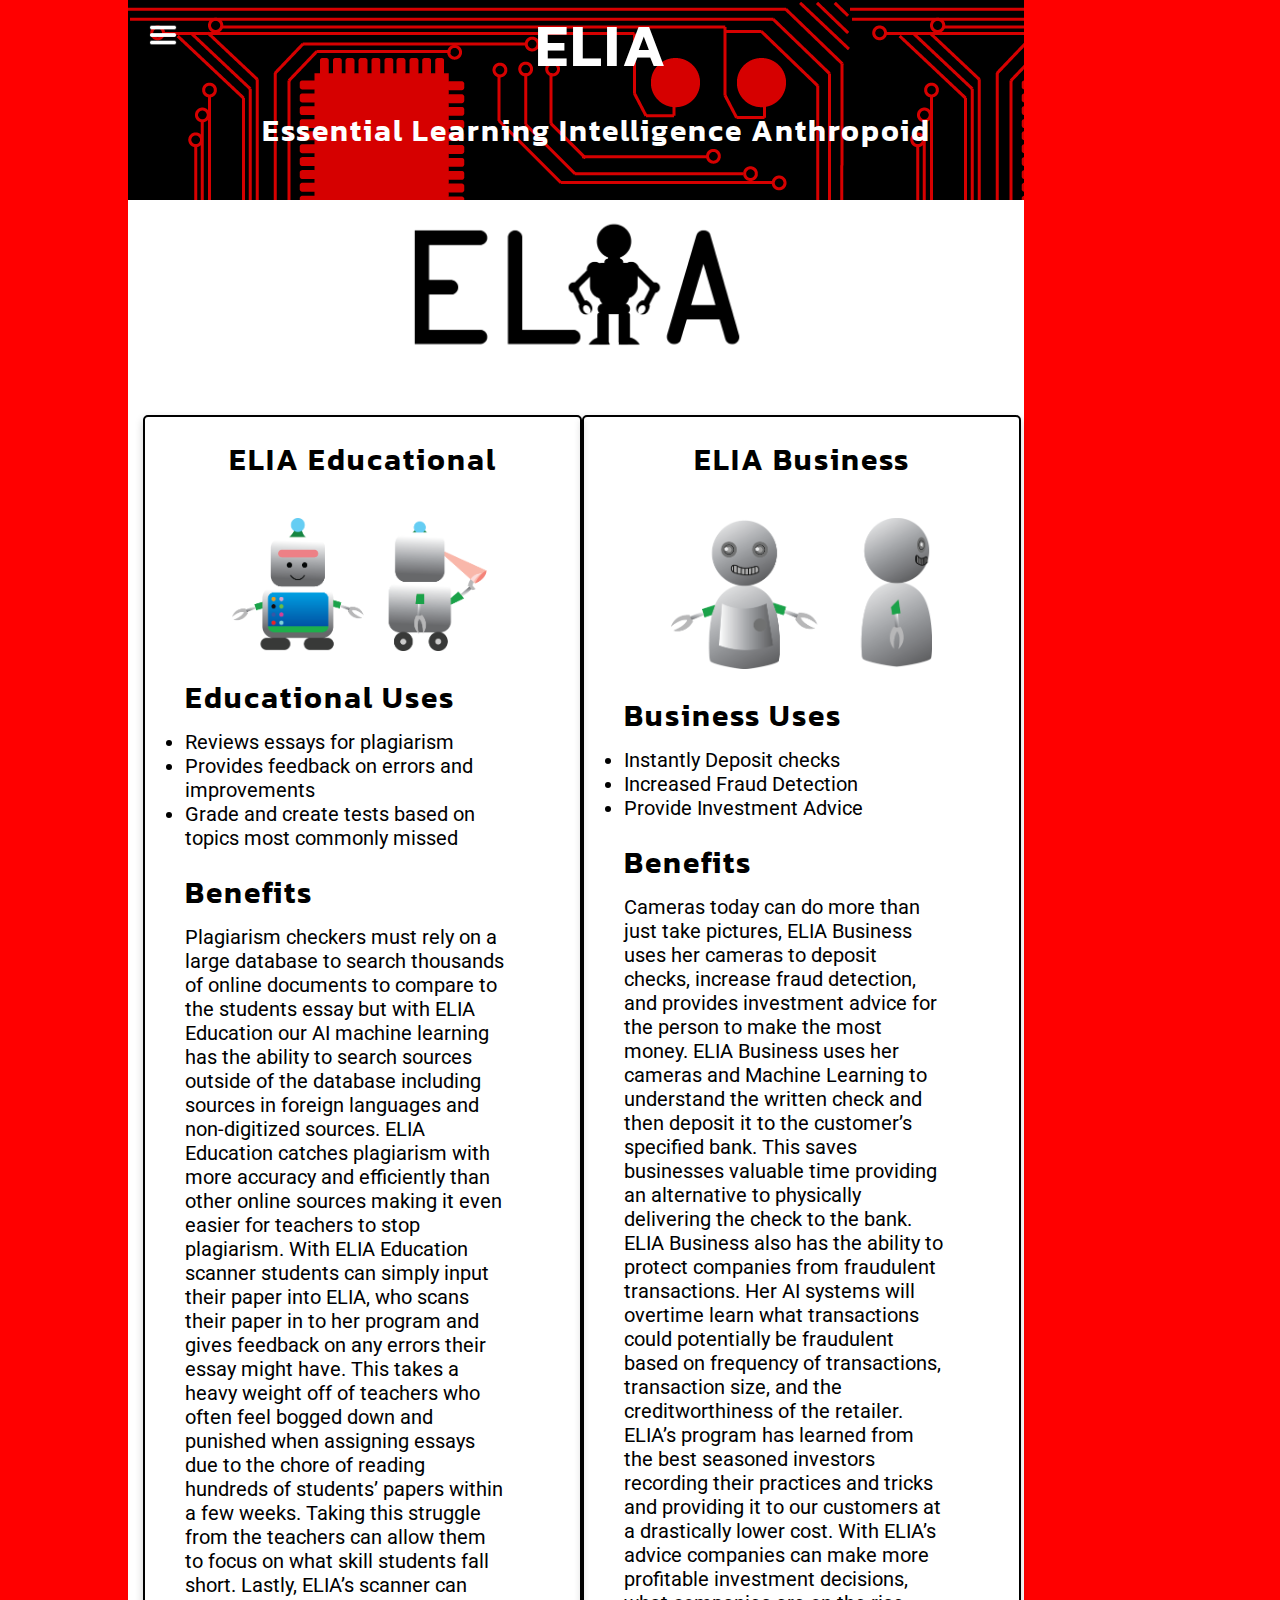
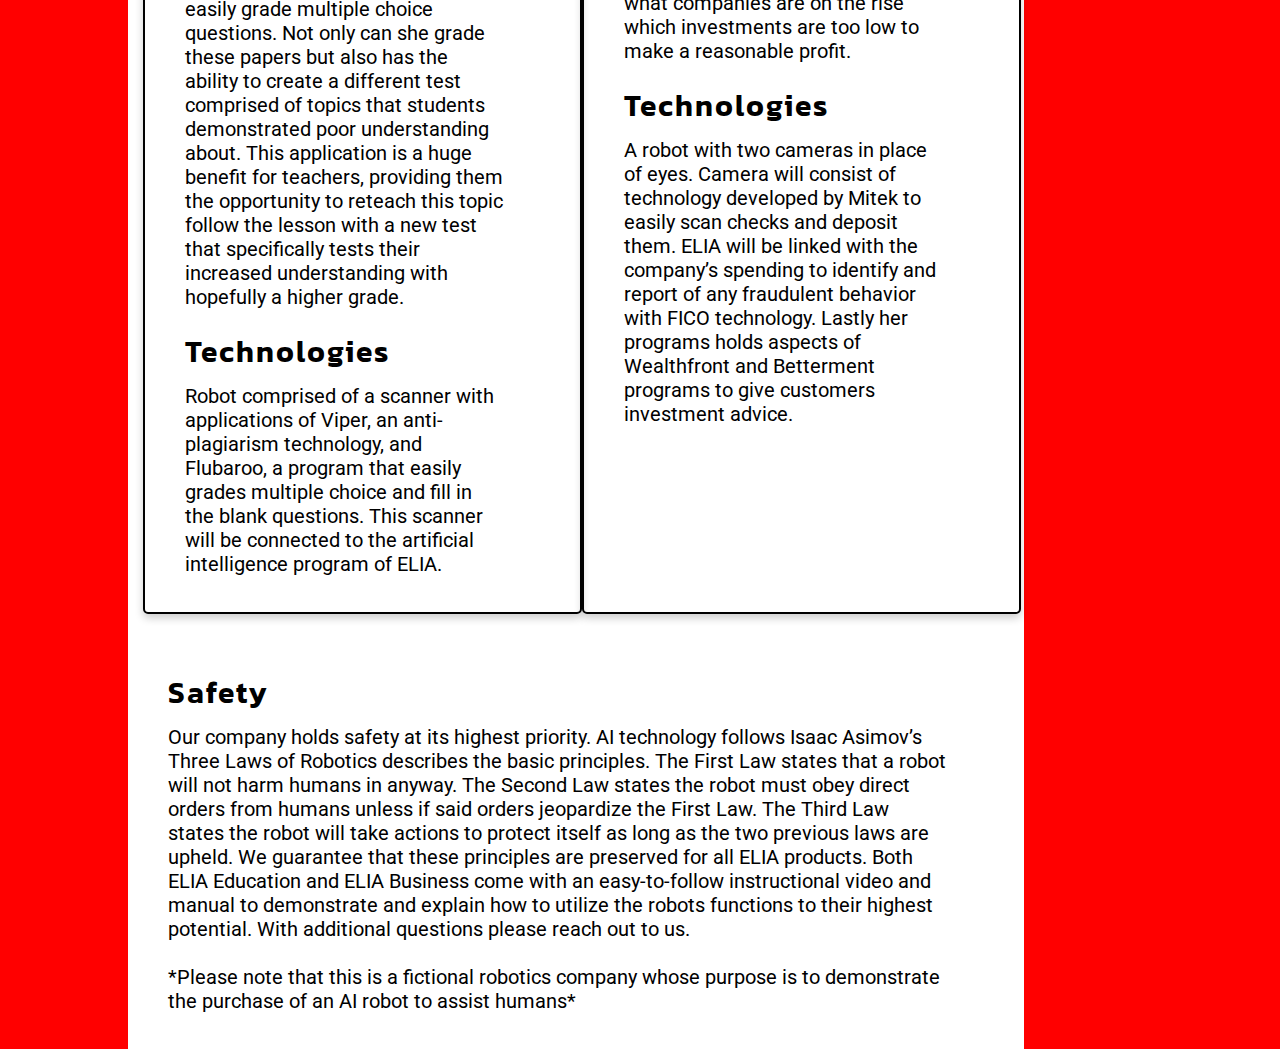
<file: elia.html>
<!DOCTYPE html>
<html>

<!--Technical Stuff, Imports-->
<script src="js/scripts.js"></script>

<head>
	
	<title>2004-902</title>
	<link href="css/main.css" rel="stylesheet" type="text/css" />
	<link href="https://fonts.googleapis.com/css?family=Kanit:400,600,800" rel="stylesheet">
	<link href="https://fonts.googleapis.com/css?family=Carter+One" rel="stylesheet">
	<link href="https://fonts.googleapis.com/css?family=Roboto" rel="stylesheet">

</head>

<!--Page Content-->
<body>

	<div class="wrapper">

		<div class="sidebar" style="display:none; width: 0%;" id="sidebar"></div>

		<div class="titlebar" style="width: 70%; margin-left: 10%;" id="titlebar">


			<img class="sidebarButton" src="img/openSidebar.png" width="30" height="30" onclick="sidebarToggle();"/>
			<p class="titleText1">
				ELIA
			</p>
			<br />
			<p class="titleText2">
				Essential Learning Intelligence Anthropoid
			</p>

		</div>

		<div class="main" style="width: 70%; margin-left: 10%;" id="main">

			<center>
			<img src="img/elia logo.png" width="40%" />
			</center>
			
			<br></br>
		<div style="padding-left: 15px; width: 98%; display: table;">
		<div style="display: table-row">
			<div style="width: 50%; display: table-cell;" class="card">
				<p class="subtitleText2Centered">ELIA Educational</p>
				<br></br>
				<center>
					<img class="cardImg" src="img/classroom robot.png" style="width:60%">
				</center>

				<div class="subtitleText2">Educational Uses</div>
				<div class="bodyText1 paddingRight">
						<ul>
							<li>Reviews essays for plagiarism</li>
							<li>Provides feedback on errors and improvements</li>
							<li>Grade and create tests based on topics most commonly missed</li>
						</ul>
				</div>
				<div class="subtitleText2">Benefits</div>
				<div class="bodyText1 paddingRight">
					Plagiarism checkers must rely on a large database to search thousands of online documents to compare to the students essay but with ELIA Education our AI machine learning has the ability to search sources outside of the database including sources in foreign languages and non-digitized sources.  ELIA Education catches plagiarism with more accuracy and efficiently than other online sources making it even easier for teachers to stop plagiarism. With ELIA Education scanner students can simply input their paper into ELIA, who scans their paper in to her program and gives feedback on any errors their essay might have. This takes a heavy weight off of teachers who often feel bogged down and punished when assigning essays due to the chore of reading hundreds of students’ papers within a few weeks. Taking this struggle from the teachers can allow them to focus on what skill students fall short. Lastly, ELIA’s scanner can easily grade multiple choice questions. Not only can she grade these papers but also has the ability to create a different test comprised of topics that students demonstrated poor understanding about. This application is a huge benefit for teachers, providing them the opportunity to reteach this topic follow the lesson with a new test that specifically tests their increased understanding with hopefully a higher grade.
				</div>

				<div class="subtitleText2">Technologies</div>
				<div class="bodyText1 paddingRight">
					Robot comprised of a scanner with applications of Viper, an anti-plagiarism technology, and Flubaroo, a program that easily grades multiple choice and fill in the blank questions. This scanner will be connected to the artificial intelligence program of ELIA.
				</div>
			<br></br>
			</div>

			<div style="width:50%; display: table-cell;" class="card">
					<p class="subtitleText2Centered">ELIA Business</p>
					<br></br>
					<center>
						<img class="cardImg" src="img/business robot.png" style="width:60%">
					</center>

					<div class="subtitleText2">Business Uses</div>
					<div class="bodyText1 paddingRight">
							<ul>
								<li>Instantly Deposit checks</li>
								<li>Increased Fraud Detection</li>
								<li>Provide Investment Advice</li>
							</ul>
					</div>
					<div class="subtitleText2">Benefits</div>
					<div class="bodyText1 paddingRight">
						Cameras today can do more than just take pictures, ELIA Business uses her cameras to deposit checks, increase fraud detection, and provides investment advice for the person to make the most money. ELIA Business uses her cameras and Machine Learning to understand the written check and then deposit it to the customer’s specified bank. This saves businesses valuable time providing an alternative to physically delivering the check to the bank. ELIA Business also has the ability to protect companies from fraudulent transactions. Her AI systems will overtime learn what transactions could potentially be fraudulent based on frequency of transactions, transaction size, and the creditworthiness of the retailer. ELIA’s program has learned from the best seasoned investors recording their practices and tricks  and providing it to our customers at a drastically lower cost. With ELIA’s advice companies can make more profitable investment decisions, what companies are on the rise which investments are too low to make a reasonable profit.
					</div>
					<div class="subtitleText2">Technologies</div>
					<div class="bodyText1 paddingRight">
					     A robot with two cameras in place of eyes. Camera will consist of technology developed by Mitek to easily scan checks and deposit them. ELIA will be linked with the company’s spending to identify and report of any fraudulent behavior with FICO technology. Lastly her programs holds aspects of Wealthfront and Betterment programs to give customers investment advice.
					</div>

				</div>
		</div>
		</div>

		<br></br>

		<div class="subtitleText2">Safety</div>
			<div class="bodyText1 paddingRight">
				Our company holds safety at its highest priority. AI technology follows Isaac Asimov’s Three Laws of Robotics describes the basic principles. The First Law states that a robot will not harm humans in anyway. The Second Law states the robot must obey direct orders from humans unless if said orders jeopardize the First Law. The Third Law states the robot will take actions to protect itself as long as the two previous laws are upheld. We guarantee that these principles are preserved for all ELIA products. Both ELIA Education and ELIA Business come with an easy-to-follow instructional video and manual to demonstrate and explain how to utilize the robots functions to their highest potential. With additional questions please reach out to us.
				<br><br>
				*Please note that this is a fictional robotics company whose purpose is to demonstrate the purchase of an AI robot to assist humans*
			</div>
			<br></br>
		</div>

		</div>

	</div>
</body>

</html>
</file>
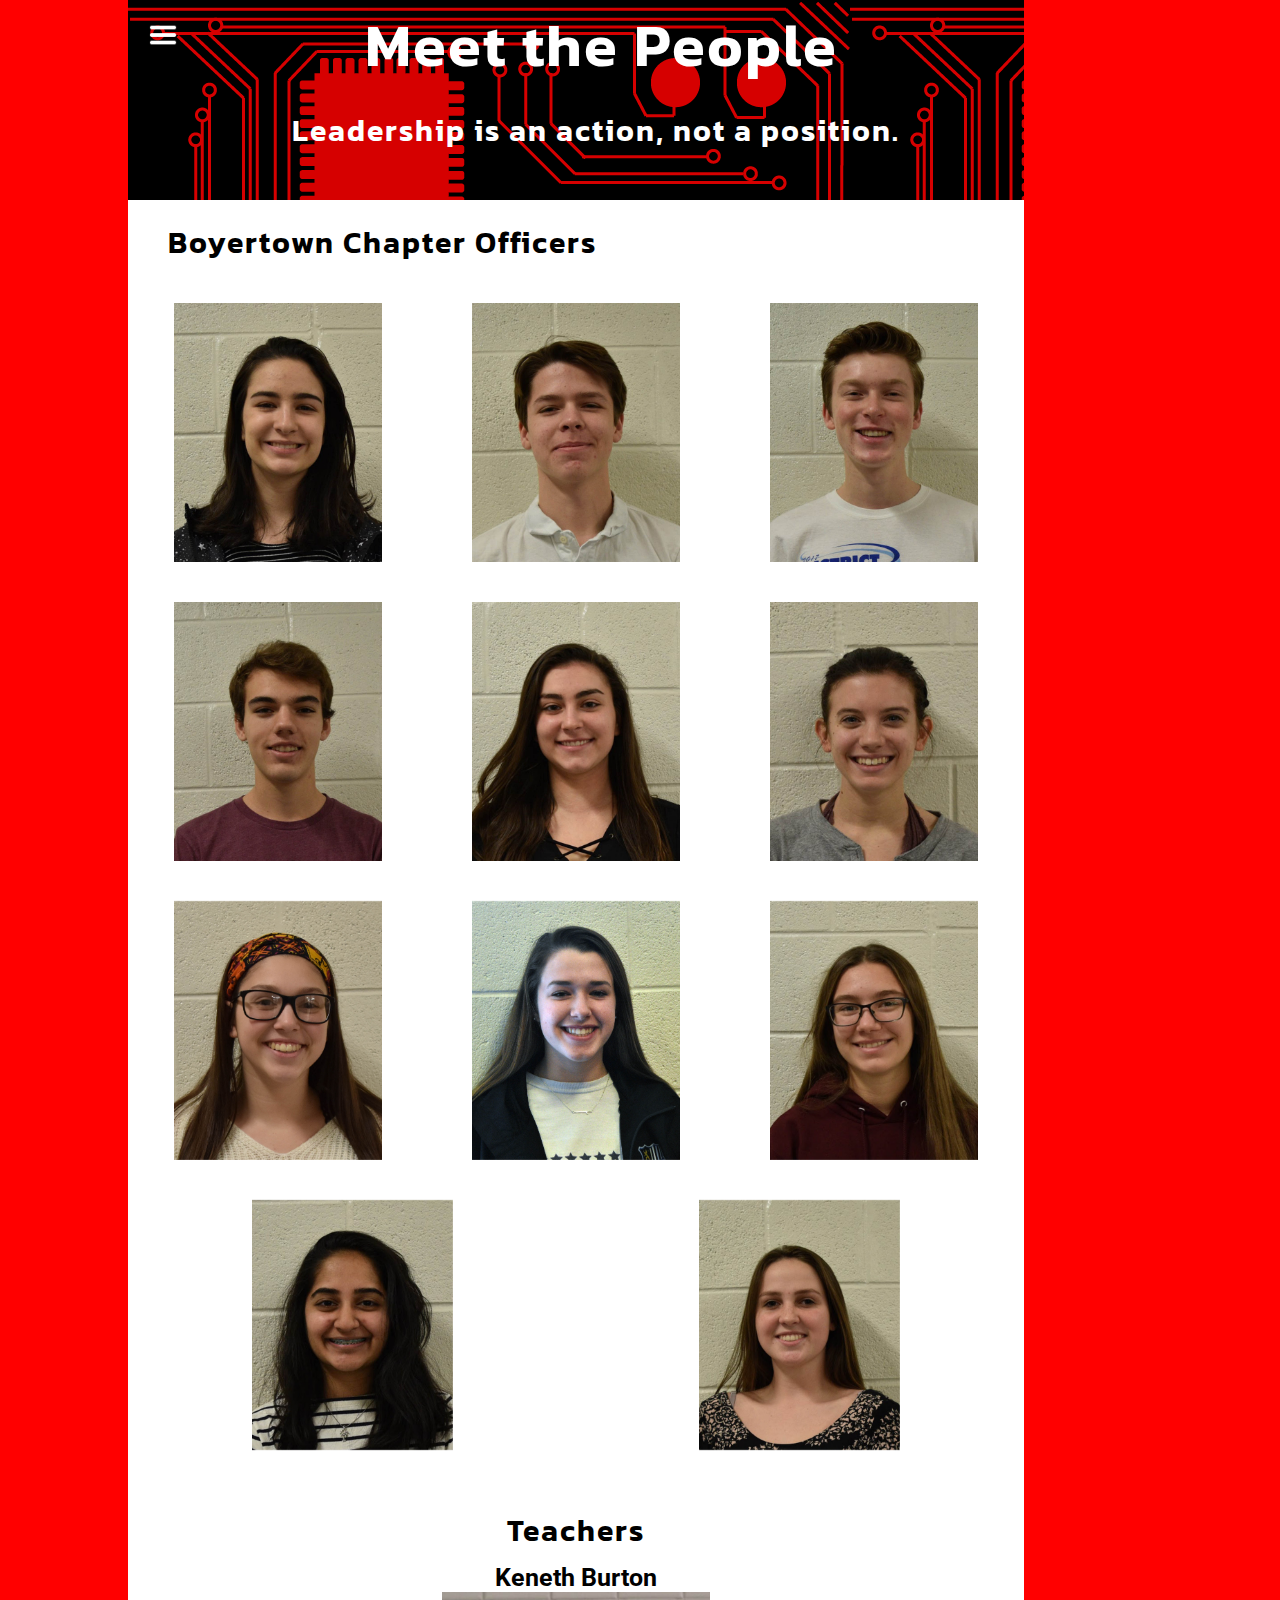
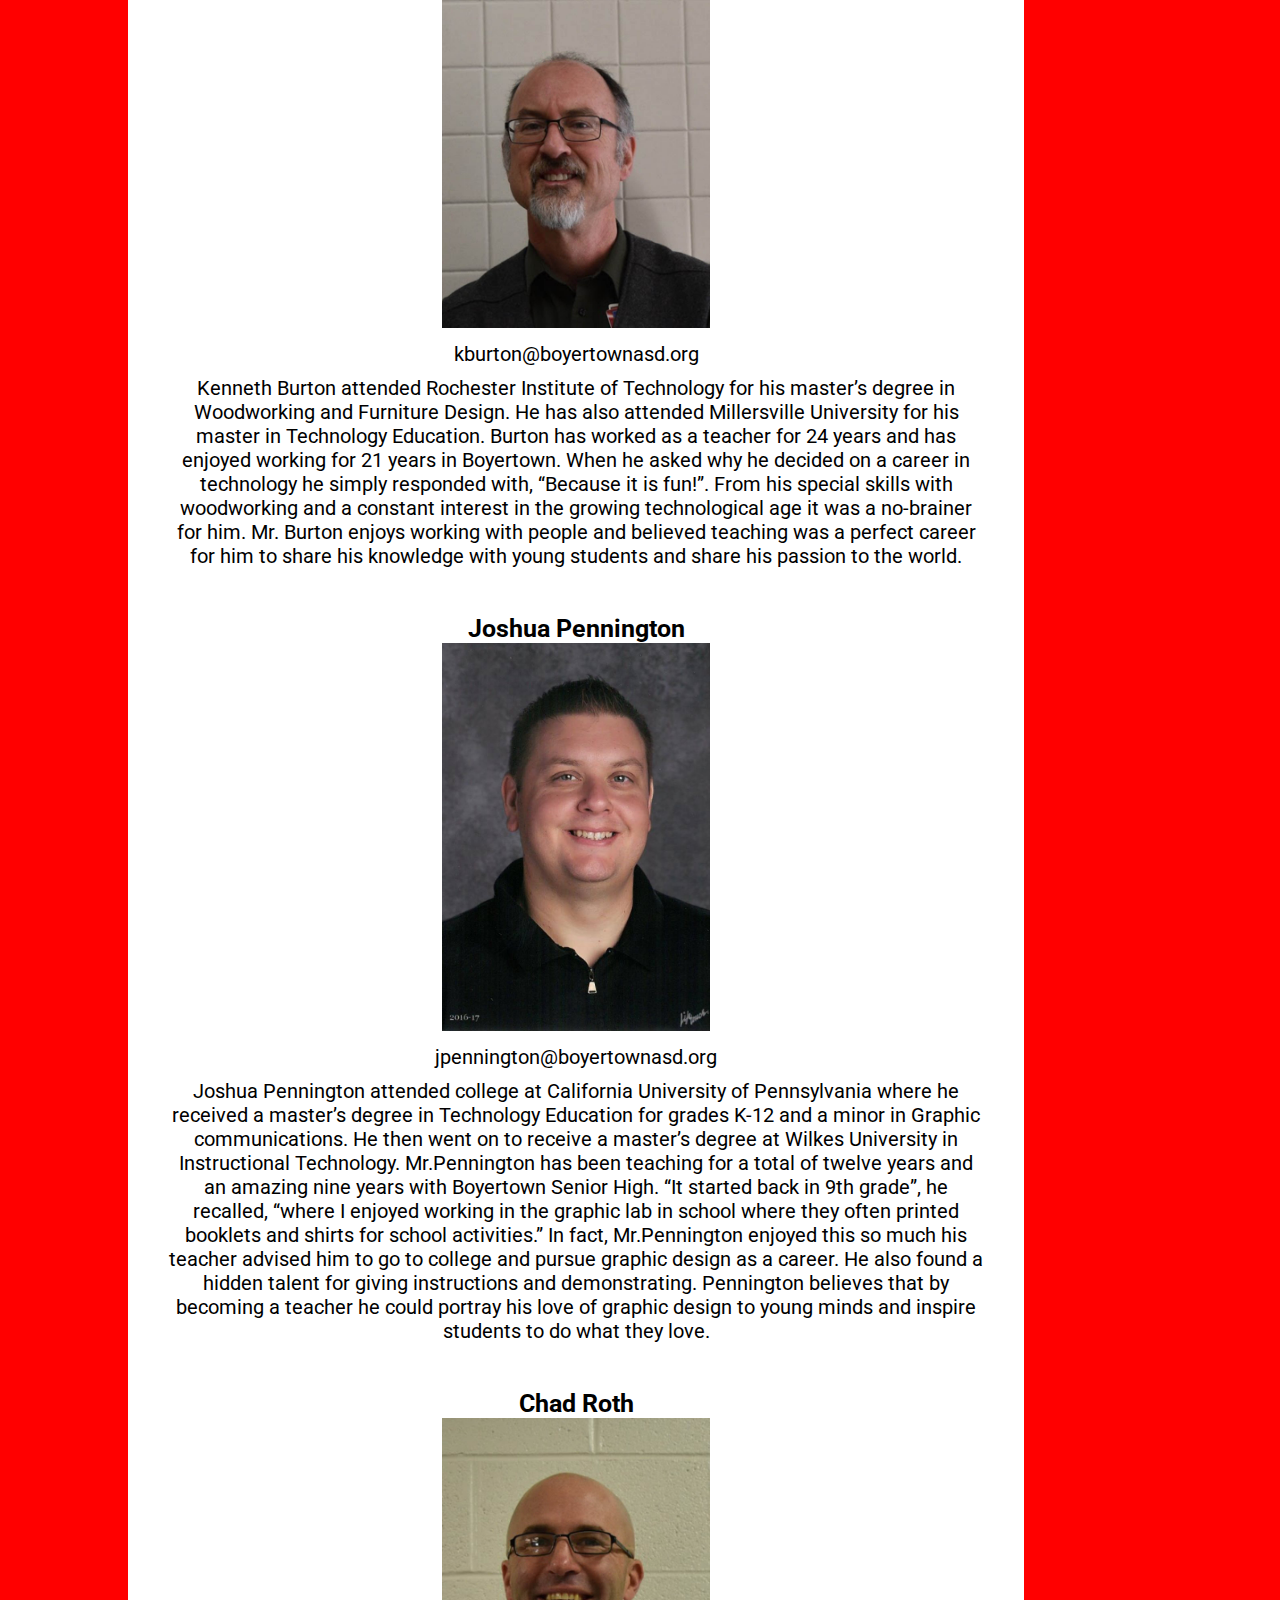
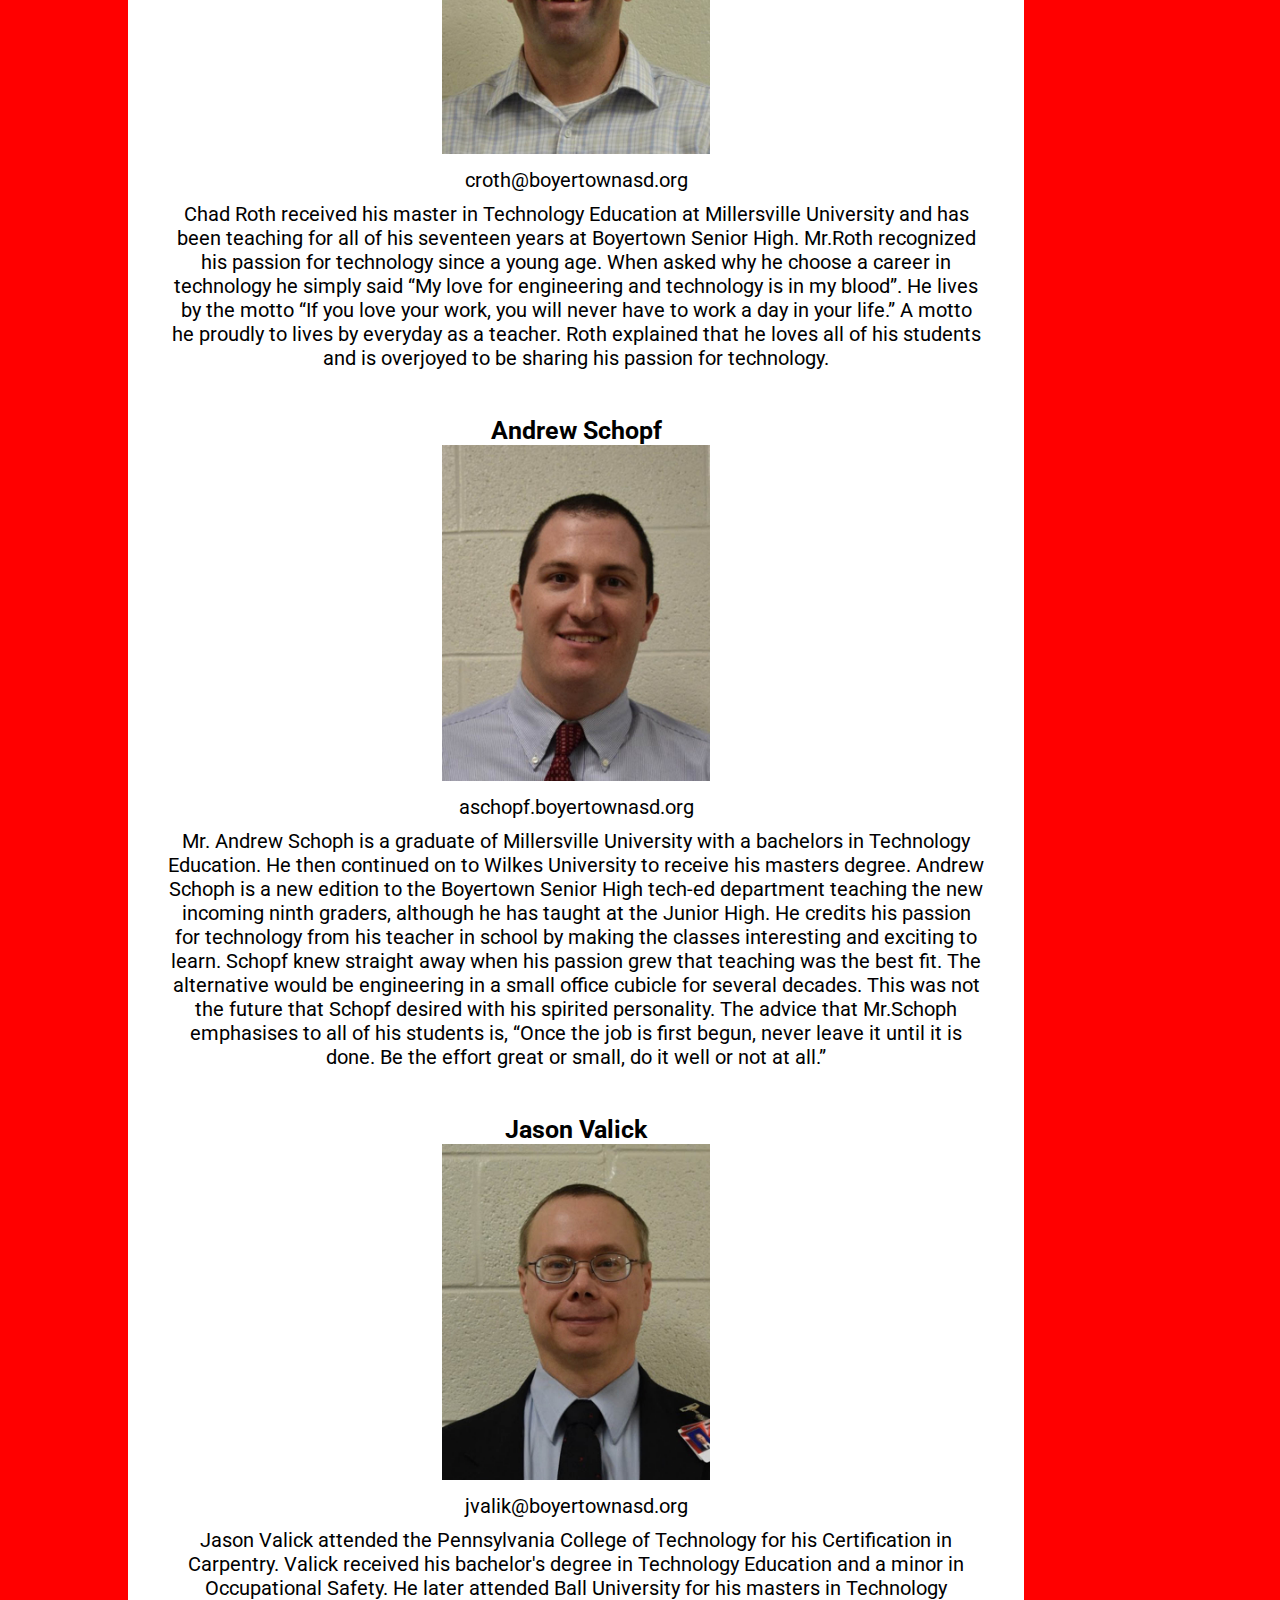
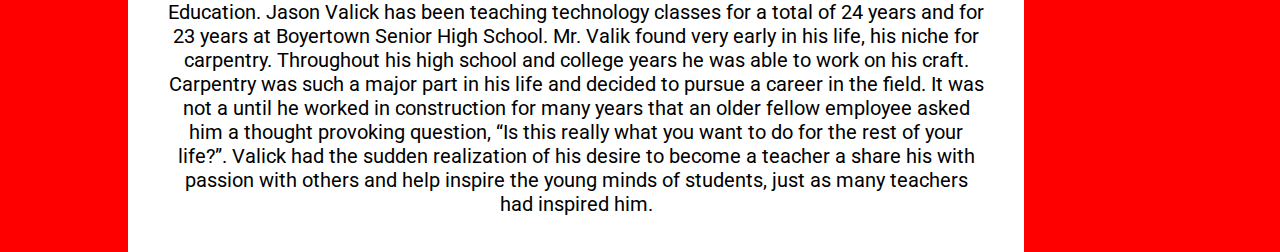
<file: newchapter.html>
<!DOCTYPE html>
<html>

<!--Technical Stuff, Imports-->
<script src="js/scripts.js"></script>

<head>
	
	<title>2004-902</title>
	<link href="css/main.css" rel="stylesheet" type="text/css" />
	<link href="https://fonts.googleapis.com/css?family=Kanit:400,600,800" rel="stylesheet">
	<link href="https://fonts.googleapis.com/css?family=Carter+One" rel="stylesheet">
	<link href="https://fonts.googleapis.com/css?family=Roboto" rel="stylesheet">

</head>

<!--Page Content-->
<body>

	<div class="wrapper">

		<div class="sidebar" style="display:none; width: 0%;" id="sidebar"></div>

		<div class="titlebar" style="width: 70%; margin-left: 10%;" id="titlebar">


			<img class="sidebarButton" src="img/openSidebar.png" width="30" height="30" onclick="sidebarToggle();"/>
			<p class="titleText1">
				Meet the People
			</p>
			<br />
			<p class="titleText2">
				Leadership is an action, not a position.
			</p>

		</div>

		<div class="main" style="width: 70%; margin-left: 10%;" id="main">

			<div class="subtitleText2">
				Boyertown Chapter Officers
			</div>
			<br></br>

			<table width="100%" border="0">
  				<tr>
  					<td><div class="containerkids">
						  <img src="img/Reigner.jpg" alt="Abby Reigner" class="imagekids" style="margin-left:30%; width:140%">
						  <div class="middle">
						    <div class="text3"> President Abigail Regner</div>
						  </div>
						</div></td>
						<td><div class="containerkids">
						  <img src="img/Famous.jpg" alt="Joshua Famous" class="imagekids" style="margin-left:30%; width:140%">
						  <div class="middle">
						    <div class="text3">Vice President Joshus Famous</div>
						  </div>
						</div></td>
						<td><div class="containerkids">
						  <img src="img/Angus (2).jpg" alt="Chris Angus" class="imagekids" style="margin-left:30%; width:140%">
						  <div class="middle">
						    <div class="text3">Treasurer Christopher Angus</div>
						  </div>
						</div></td>
  				</tr>
			</table>
			<br></br>

			<table width="100%" border="0">
				<tr>
					<td><div class="containerkids">
						<img src="img/Cuthill.jpg" alt="Brodrick Cuthill" class="imagekids" style="margin-left:30%; width:140%">
						<div class="middle">
							<div class="text3">	Secretary Broderick Cuthill</div>
						</div>
					</div></td>
					<td><div class="containerkids">
						<img src="img/Benner.jpg" alt="Josie Benner" class="imagekids" style="margin-left:30%; width:140%">
						<div class="middle">
							<div class="text3"> Parliamentarian Josie Benner</div>
						</div>
					</div></td>
					<td><div class="containerkids">
						<img src="img/O'Connor.jpg" alt="Tara O'Connor" class="imagekids" style="margin-left:30%; width:140%">
						<div class="middle">
							<div class="text3">Historian Tara O'Connor</div>
						</div>
					</div></td>
				</tr>
			</table>

			<br></br>
			<table width="100%" border="0">
				<tr>
					<td><div class="containerkids">
						<img src="img/Towers.jpg" alt="Katie Towers" class="imagekids" style="margin-left:30%; width:140%">
						<div class="middle">
							<div class="text3">Reporter Kate Towers</div>
						</div>
					</div></td>
					<td><div class="containerkids">
						<img src="img/Oliva2.jpg" alt="Oliva Johanson" class="imagekids" style="margin-left:30%; width:140%">
						<div class="middle">
							<div class="text3">CoFundraiser Oliva Johanson</div>
						</div>
					</div></td>
					<td><div class="containerkids">
						<img src="img/deMenno.jpg" alt="Grace DeMenno" class="imagekids" style="margin-left:30%; width:140%">
						<div class="middle">
							<div class="text3">CoFundraiser Grace DeMenno</div>
						</div>
					</div></td>
				</tr>
			</table>
			<br></br>

			<table width="100%" border="0">
  				<tr>
						<td><div class="containerkids">
							<img src="img/Patel.jpg" alt="Kreena Patel" class="imagekids" style="margin-left:55%; width:90%">
							<div class="middle">
								<div class="text3">CoMembership Kreena Patel</div>
							</div>
						</div></td>
						<td><div class="containerkids">
							<img src="img/Goggin.jpg" alt="Caitlyn Goggin" class="imagekids" style="margin-left:55%; width:90%">
							<div class="middle">
								<div class="text3">CoMembership Caitlyn Goggin</div>
							</div>
						</div></td>
  				</tr>
			</table>

			<br></br>

			<center><p class="subtitleText2">
				Teachers
			</p>
			<p class="teacherBodyText1">
				<b>Keneth Burton</b>
			</center></p>

			<Center width="30%">
			    <img src="img/Burton.jpg" width="30%" />
			</center>

			<center><p class="bodyText1">
				kburton@boyertownasd.org
			</p>
			<p class="bodyText1">
				Kenneth Burton attended Rochester Institute of Technology for his master’s degree in Woodworking and Furniture Design. He has also attended Millersville University for his master in Technology Education. Burton has worked as a teacher for 24 years and has enjoyed working for 21 years in Boyertown. When he asked why he decided on a career in technology he simply responded with, “Because it is fun!”. From his special skills with woodworking and a constant interest in the growing technological age it was a no-brainer for him. Mr. Burton enjoys working with people and believed teaching was a perfect career for him to share his knowledge with young students and share his passion to the world.
			</center></p>
			<br></br>
			<center><p class="teacherBodyText1">
				<b>Joshua Pennington</b>
			</center></p>

			<center>
					<img src="img/Pennington.jpg" width="30%" />
			</center>

			<center><p class="bodyText1">
				jpennington@boyertownasd.org
			</p>
			<p class="bodyText1">
				Joshua Pennington attended college at California University of Pennsylvania where he received a master’s degree in Technology Education for grades K-12 and a minor in Graphic communications. He then went on to receive a master’s degree at Wilkes University in Instructional Technology. Mr.Pennington has been teaching for a total of twelve years and an amazing nine years with Boyertown Senior High. “It started back in 9th grade”, he recalled, “where I enjoyed working in the graphic lab in school where they often printed booklets and shirts for school activities.” In fact, Mr.Pennington enjoyed this so much his teacher advised him to go to college and pursue graphic design as a career. He also found a hidden talent for giving instructions and demonstrating.  Pennington believes that by becoming a teacher he could portray his love of graphic design to young minds and inspire students to do what they love.
			</p></center>
			<br></br>
			<center><p class="teacherBodyText1">
				<b>Chad Roth</b>
			</center></p>

			<center>
					<img src="img/roth.jpg" width="30%" />
			</center>

			<center><p class="bodyText1">
				croth@boyertownasd.org
			</p>
			<p class="bodyText1">
				Chad Roth received his master in Technology Education at Millersville University and has been teaching for all of his seventeen years at Boyertown Senior High. Mr.Roth recognized his passion for technology since a young age. When asked why he choose a career in technology he simply said “My love for engineering and technology is in my blood”. He lives by the motto “If you love your work, you will never have to work a day in your life.” A motto he proudly to lives by everyday as a teacher. Roth explained that he loves all of his students and is overjoyed to be sharing his passion for technology.
			</p></center>
			<br></br>
			<center><p class="teacherBodyText1">
				<b>Andrew Schopf</b>
			</center></p>

			<center>
					<img src="img/Schopf.jpg" width="30%" />
			</center>

			<center><p class="bodyText1">
				aschopf.boyertownasd.org
			</p>
			<p class="bodyText1">
				 Mr. Andrew Schoph is a graduate of Millersville University with a bachelors in Technology Education. He then continued on to Wilkes University to receive his masters degree. Andrew Schoph is a new edition to the Boyertown Senior High tech-ed department teaching the new incoming ninth graders, although he has taught at the Junior High. He credits his passion for technology from his teacher in school by making the classes interesting and exciting to learn. Schopf knew straight away when his passion grew that teaching was the best fit. The alternative would be engineering in a small office cubicle for several decades. This was not the future that Schopf desired with his spirited personality. The advice that Mr.Schoph emphasises to all of his students is, “Once the job is first begun, never leave it until it is done. Be the effort great or small, do it well or not at all.”
			</p></center>
			<br></br>
			<center><p class="teacherBodyText1">
				<b>Jason Valick</b>
			</p></center>

			<center>
					<img src="img/Valick.jpg" width="30%" />
			</center>

			<center><p class="bodyText1">
				jvalik@boyertownasd.org
			</p>
			<p class="bodyText1">
				Jason Valick attended the Pennsylvania College of Technology for his Certification in Carpentry. Valick received his bachelor's degree in Technology Education and a minor in Occupational Safety. He later attended Ball University for his masters in Technology Education. Jason Valick has been teaching technology classes for a total of 24 years and for 23 years at Boyertown Senior High School. Mr. Valik found very early in his life, his niche for carpentry. Throughout his high school and college years he was able to work on his craft. Carpentry was such a major part in his life and decided to pursue a career in the field. It was not a until he worked in construction for many years that an older fellow employee asked him a thought provoking question, “Is this really what you want to do for the rest of your life?”. Valick had the sudden realization of his desire to become a teacher a share his with passion with others and help inspire the young minds of students, just as many teachers had inspired him.
			</p></center>
				<br></br>

		</div>

	</div>

</body>

</html>
</file>
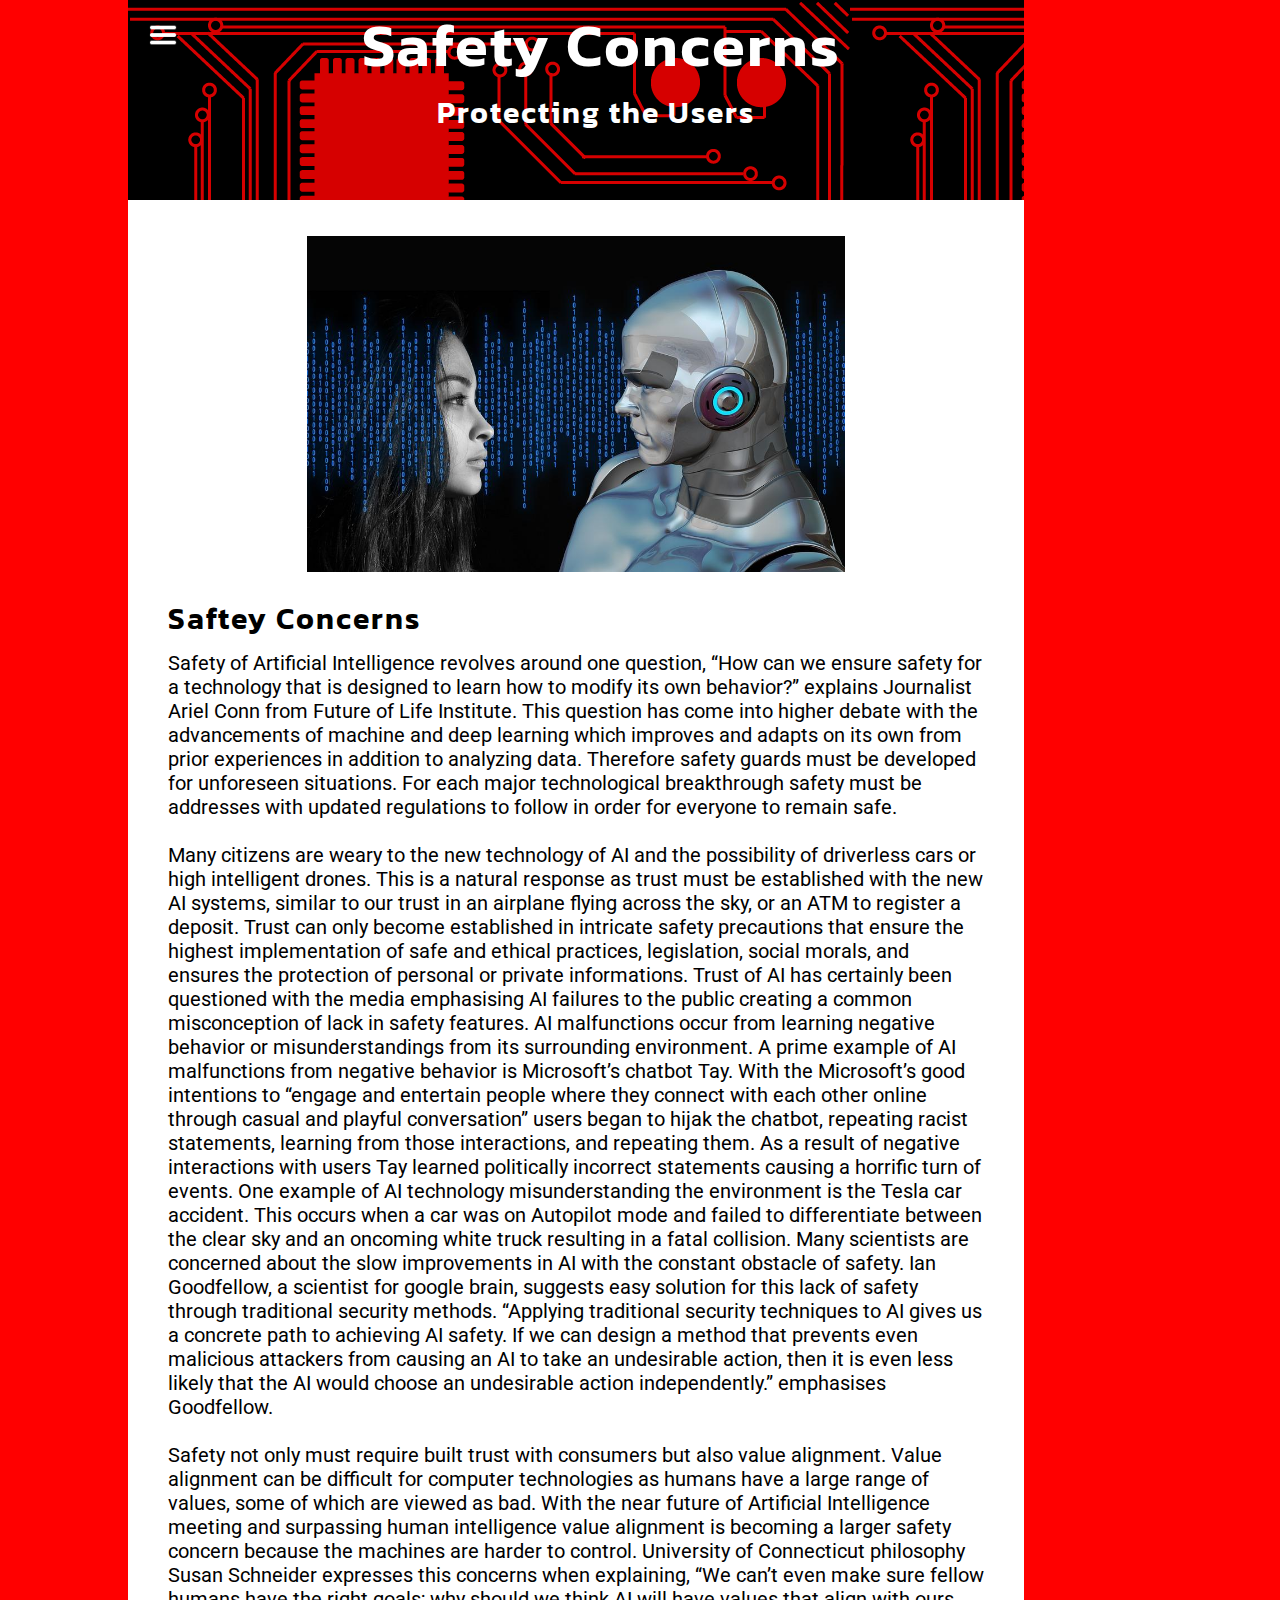
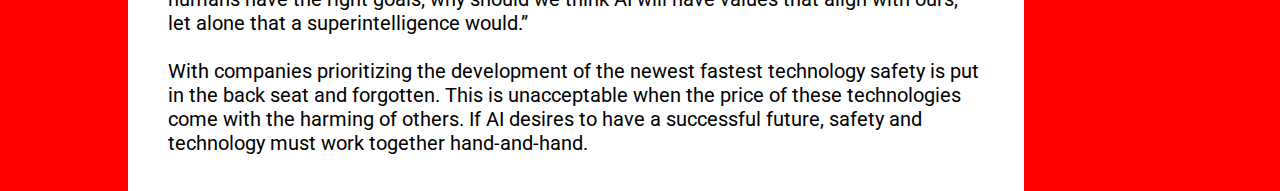
<file: safety.html>
<!DOCTYPE html>
<html>

<!--Technical Stuff, Imports-->
<script src="js/scripts.js"></script>

<head>
	
	<title>2004-902</title>
	<link href="css/main.css" rel="stylesheet" type="text/css" />
	<link href="https://fonts.googleapis.com/css?family=Kanit:400,600,800" rel="stylesheet">
	<link href="https://fonts.googleapis.com/css?family=Carter+One" rel="stylesheet">
	<link href="https://fonts.googleapis.com/css?family=Roboto" rel="stylesheet">

</head>

<!--Page Content-->
<body>

	<div class="wrapper">

		<div class="sidebar" style="display:none; width: 0%;" id="sidebar"></div>

		<div class="titlebar" style="width: 70%; margin-left: 10%;" id="titlebar">


			<img class="sidebarButton" src="img/openSidebar.png" width="30" height="30" onclick="sidebarToggle();"/>
			<p class="titleText1">
				Safety Concerns
			</p>
			<p class="titleText2">
				Protecting the Users
			</p>

		</div>

		<div class="main" style="width: 70%; margin-left: 10%;" id="main">
			<br><br>
			<center>
				<img src="img/safety-concerms.jpg" width="60%" >
			</center>

			<p class="subtitleText2">
				Saftey Concerns
			</p>

			<p class="bodyText1">
				Safety of Artificial Intelligence revolves around one question, “How can we ensure safety for a technology that is designed to learn how to modify its own behavior?” explains Journalist Ariel Conn from Future of Life Institute. This question has come into higher debate with the advancements of machine and deep learning which improves and adapts on its own from prior experiences in addition to analyzing data. Therefore safety guards must be developed for unforeseen situations. For each major technological breakthrough safety must be addresses with updated regulations to follow in order for everyone to remain safe.
				<br></br>
				Many citizens are weary to the new technology of AI and the possibility of driverless cars or high intelligent drones. This is a natural response as trust must be established with the new AI systems, similar to our trust in an airplane flying across the sky, or an ATM to register a deposit. Trust can only become established in intricate safety precautions that ensure the highest implementation of safe and ethical practices, legislation, social morals, and ensures the protection of personal or private informations. Trust of AI has certainly been questioned with the media emphasising AI failures to the public creating a common misconception of lack in safety features. AI malfunctions occur from learning negative behavior or misunderstandings from its surrounding environment. A prime example of AI malfunctions from negative behavior is Microsoft’s chatbot Tay. With the Microsoft’s good intentions to “engage and entertain people where they connect with each other online through casual and playful conversation” users began to hijak the chatbot, repeating racist statements, learning from those interactions, and repeating them. As a result of negative interactions with users Tay learned politically incorrect statements causing a horrific turn of events. One example of AI technology misunderstanding the environment is the Tesla car accident. This occurs when a car was on Autopilot mode and failed to differentiate between the clear sky and an oncoming white truck resulting in a fatal collision. Many scientists are concerned about the slow improvements in AI with the constant obstacle of safety. Ian Goodfellow, a scientist for google brain, suggests easy solution for this lack of safety through traditional security methods. “Applying traditional security techniques to AI gives us a concrete path to achieving AI safety. If we can design a method that prevents even malicious attackers from causing an AI to take an undesirable action, then it is even less likely that the AI would choose an undesirable action independently.” emphasises Goodfellow.
				<br></br>
				Safety not only must require built trust with consumers but also value alignment. Value alignment can be difficult for computer technologies as humans have a large range of values, some of which are viewed as bad. With the near future of Artificial Intelligence meeting and surpassing human intelligence value alignment is becoming a larger safety concern because the machines are harder to control. University of Connecticut philosophy Susan Schneider expresses this concerns when explaining, “We can’t even make sure fellow humans have the right goals; why should we think AI will have values that align with ours, let alone that a superintelligence would.”
				<br></br>
				With companies prioritizing the development of the newest fastest technology safety is put in the back seat and forgotten. This is unacceptable when the price of these technologies come with the harming of others. If AI desires to have a successful future, safety and technology must work together hand-and-hand.
			</p>

			<br></br>

		</div>

	</div>

</body>

</html>
</file>
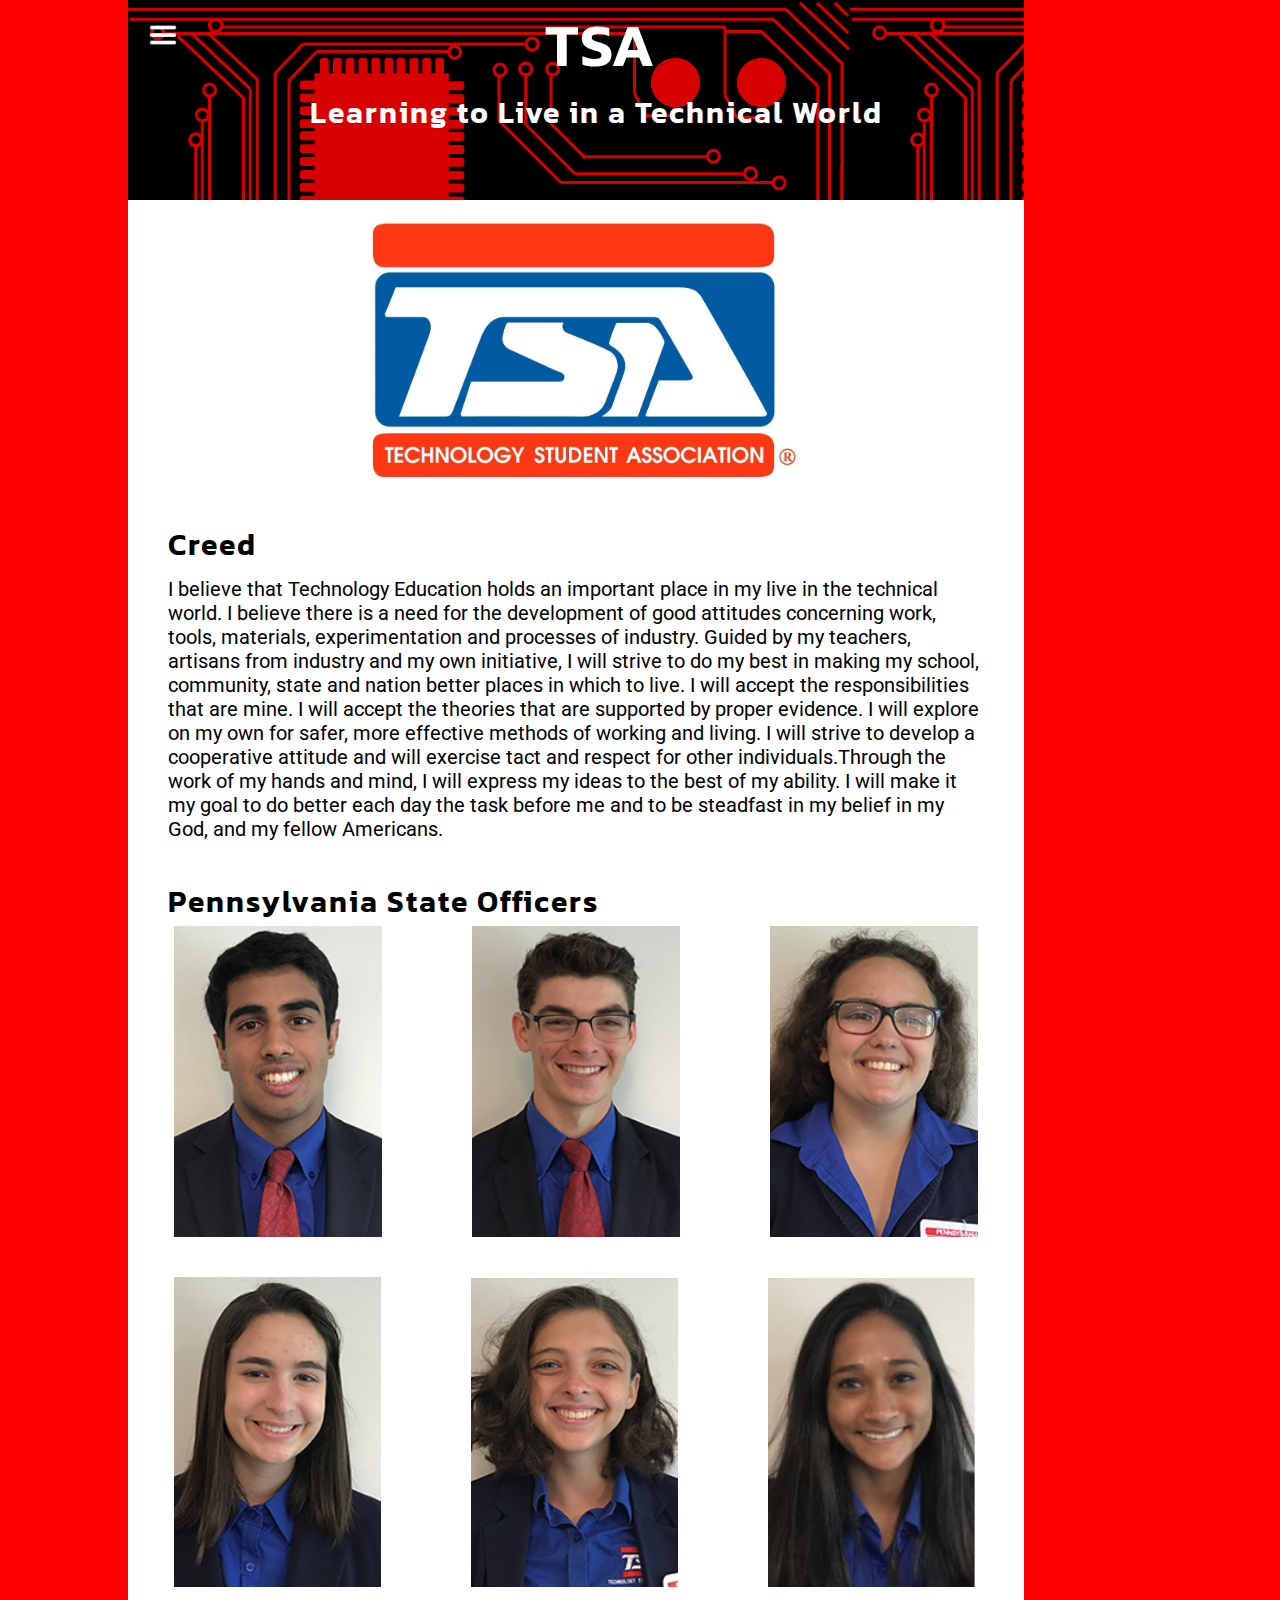
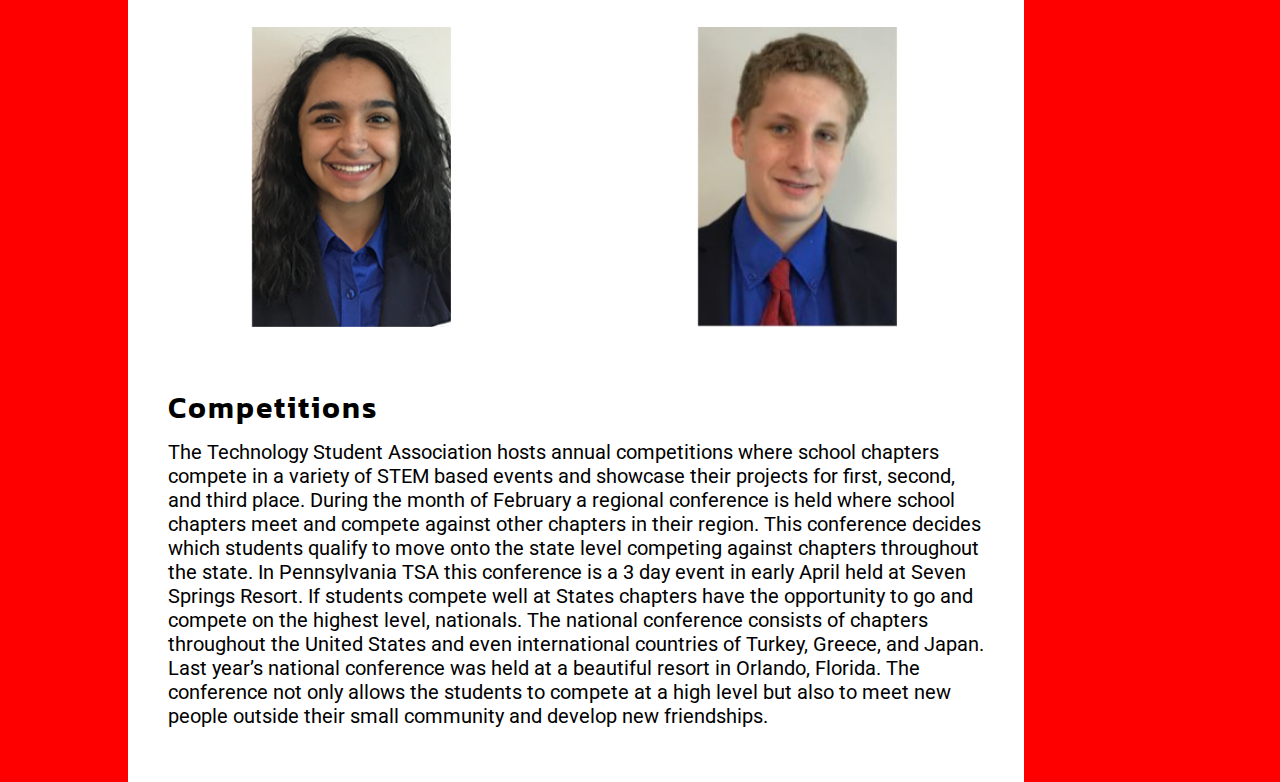
<file: tsa.html>
<!DOCTYPE html>
<html>

<!--Technical Stuff, Imports-->
<script src="js/scripts.js"></script>

<head>
	
	<title>2004-902</title>
	<link href="css/main.css" rel="stylesheet" type="text/css" />
	<link href="https://fonts.googleapis.com/css?family=Kanit:400,600,800" rel="stylesheet">
	<link href="https://fonts.googleapis.com/css?family=Carter+One" rel="stylesheet">
	<link href="https://fonts.googleapis.com/css?family=Roboto" rel="stylesheet">

</head>

<!--Page Content-->
<body>

	<div class="wrapper">

		<div class="sidebar" style="display:none; width: 0%;" id="sidebar"></div>

		<div class="titlebar" style="width: 70%; margin-left: 10%;" id="titlebar">


			<img class="sidebarButton" src="img/openSidebar.png" width="30" height="30" onclick="sidebarToggle();"/>
			<p class="titleText1">
				TSA
			</p>
			<p class="titleText2">
				Learning to Live in a Technical World
			</p>

		</div>

		<div class="main" style="width: 70%; margin-left: 10%;" id="main">
			<center>
			<img src="img/TSA.jpg" width="50%" >
			</center>

			<p class="subtitleText2">
				Creed
			</p>

			<p class="bodyText1">
				 I believe that Technology Education holds an important place in my live in the technical world. I believe there is a need for the development of good attitudes concerning work, tools, materials, experimentation and processes of industry. Guided by my teachers, artisans from industry and my own initiative, I will strive to do my best in making my school, community, state and nation better places in which to live. I will accept the responsibilities that are mine. I will accept the theories that are supported by proper evidence. I will explore on my own for safer, more effective methods of working and living. I will strive to develop a cooperative attitude and will exercise tact and respect for other individuals.Through the work of my hands and mind, I will express my ideas to the best of my ability. I will make it my goal to do better each day the task before me and to be steadfast in my belief in my God, and my fellow Americans.
			</p>
			<br>

			<p class="subtitleText2">
				Pennsylvania State Officers
			</p>

			<table width="100%" border="0">
  				<tr>
								<td><div class="containerkids">
									<img src="img/Francis Chalissery.jpg" alt="Francis Chalissery" class="imagekids" style="margin-left:30%; width:140%">
									<div class="middle">
										<div class="text3">President Francis Chalissery</div>
									</div>
								</div></td>
								<td><div class="containerkids">
									<img src="img/Ben Abt.jpg" alt="Ben Abt" class="imagekids" style="margin-left:30%; width:140%">
									<div class="middle">
										<div class="text3">Vice President Ben Abt</div>
									</div>
								</div></td>
								<td><div class="containerkids">
									<img src="img/Maddie Okkerse.jpg" alt="Maddie Okkerse" class="imagekids" style="margin-left:30%; width:140%">
									<div class="middle">
										<div class="text3"> Secretary Maddie Okkerse</div>
									</div>
								</div></td>
  				</tr>
			</table>
			<br><br>
			<table width="100%" border="0">
  				<tr>
								<td><div class="containerkids">
									<img src="img/Abigail Reigner.jpg" alt="Abigail Reigner" class="imagekids" style="margin-left:30%; width:140%">
									<div class="middle">
										<div class="text3">Treasurer Abigail Reigner</div>
									</div>
								</div></td>
								<td><div class="containerkids">
									<img src="img/Lyndsey Nedrow.jpg" alt="Lyndsey Nedrow" class="imagekids" style="margin-left:30%; width:140%">
									<div class="middle">
										<div class="text3">Reporter Lyndsey Nedrow</div>
									</div>
								</div></td>
								<td><div class="containerkids">
									<img src="img/Hasan(2).JPG" alt="Charisma Hasan" class="imagekids" style="margin-left:30%; width:140%">
									<div class="middle">
										<div class="text3">Sergeant-At-Arms Charisma Hasan</div>
									</div>
								</div></td>
  				</tr>
			</table>
			<br><br>
			<table width="100%" border="0">
  				<tr>
						<td><div class="containerkids">
							<img src="img/Meysoon Quraishi.jpg" alt="Meysoon Quraishi" class="imagekids" style="margin-left:55%; width:90%">
							<div class="middle">
								<div class="text3">Historian Meysoon Quraishi</div>
							</div>
						</div></td>
						<td><div class="containerkids">
							<img src="img/Ginzburg(2).JPG" alt="Julian Ginzburg" class="imagekids" style="margin-left:55%; width:90%">
							<div class="middle">
								<div class="text3">Parliamentarian Julian Ginzburg</div>
							</div>
						</div></td>
  				</tr>
			</table>
			<br><br>
		
			<p class="subtitleText2">
				Competitions
			</p>

			<p class="bodyText1">
				The Technology Student Association hosts annual competitions where school chapters compete in a variety of STEM based events and showcase their projects for first, second, and third place. During the month of February a regional conference is held where school chapters meet and compete against other chapters in their region. This conference decides which students qualify to move onto the state level competing against chapters throughout the state. In Pennsylvania TSA this conference is a 3 day event in early April held at Seven Springs Resort. If students compete well at States chapters have the opportunity to go and compete on the highest level, nationals. The national conference consists of chapters throughout the United States and even international countries of Turkey, Greece, and Japan. Last year’s national conference was held at a beautiful resort in Orlando, Florida. The conference not only allows the students to compete at a high level but also to meet new people outside their small community and develop new friendships.
			</p>
				<center>
					<img scr="img/Competion 2.JPG" width="60%"/>
				</center>

			<br><br>

		</div>

	</div>

</body>

</html>
</file>
<file: css/main.css>
*{
	margin: 0;
	padding: 0;
}

.wrapper{
	width: 100%;
	max-width: 100%;
	background-color: #FF0000;
	height: 100%;
}

.sidebar{
	float: left;
	background-color: #000000;
	background-image: url("../img/background2 red.png");
	box-shadow: -5px 0 5px -5px #333, 5px 0 5px -5px #333;
	padding-top: 10px;
}

.main{
	height: 100%;
	min-height: 1000px;
	background-color: #FFFFFF;
}

.titlebar{
	height: 200px;
	background-color: #000000;
	background-image: url("../img/background red.png");
	text-align: center;
	overflow: hidden;
}

.titleText1{
	color: white;
	font-weight: 600;
	font-size: 60px;
	letter-spacing: 2px;
	position: static;
	top: 20px;
	left: 20px;
	font-family: 'Kanit', sans-serif;
}
.titleText2{
	color: #FFFFFF;
	font-weight: 600;
	font-size: 30px;
	letter-spacing: 2px;
	position: static;
	top: 20px;
	left: 60px;
	font-family: 'Kanit', sans-serif;
	padding-left: 40px;
}

.sidebarText1{
	color: #FFFFFF;
	font-weight: 600;
	font-size: 20px;
	letter-spacing: 2px;
	padding-left: 40px;
	padding-right: 40px;
	padding-top: 20px;
	float: left;
	font-family: 'Kanit', sans-serif;
}

.subtitleText1{
	color: black;
	font-weight: 600;
	font-size: 40px;
	letter-spacing: 2px;
	padding-left: 40px;
	padding-right: 40px;
	padding-top: 20px;
	font-family: 'Kanit', sans-serif;
}

.subtitleText2{
	color: black;
	font-weight: 600;
	font-size: 30px;
	letter-spacing: 2px;
	padding-left: 40px;
	padding-right: 40px;
	padding-top: 20px;
	font-family: 'Kanit', sans-serif;
}

.bodyText1{
	color: black;
	font-size: 20px;
	font-weight: 400px;
	font-family: 'Roboto', sans-serif;
	padding-left: 40px;
	padding-right: 40px;
	padding-top: 10px;
}

.bodyText1List{
	color: black;
	font-size: 20px;
	font-weight: 400px;
	font-family: 'Roboto', sans-serif;
	padding-left: 80px;
	padding-right: 40px;
	padding-top: 10px;
}

.sidebarItem{
	font-family: 'Kanit', sans-serif;
	color: white;
	font-weight: 500;
	font-size: auto;
	padding-top: 10px;
	letter-spacing: 1px;
	float: center;
	text-align: center;
	text-decoration: none;
	display: inline-block;
	width:80%;
	height: 40px;
	background-color: #3a3a3a;
}

.sidebarItem:hover, .sidebarItem:active {
	background-color: #7c7c7c;
}

.bodyText{
	font-family: 'Kanit', sans-serif;
	font-weight: 400;
}
.sidebarButton{
	float: left;
	padding-left: 20px;
	padding-top: 20px;
}

.playButton{
	font-family: 'Kanit', sans-serif;
	color: white;
	font-weight: 600;
	font-size: auto;
	margin-top: 50px;
	margin-right: 20px;
	margin-left: 20px;
	padding-top: 10px;
	padding-left: 20px;
	padding-right: 20px;
	padding-bottom: 10px;
	letter-spacing: 1px;
	float: right;
	text-align: center;
	text-decoration: none;
	display: inline-block;
	width: 100px;
	height: 30px;
	background-color: black;
}

.playButton:hover, .sidebarItem:active {
	background-color: #7c7c7c;
}

/* Additional Styles */

.subtitleText2Centered{
	color: black;
	font-weight: 600;
	font-size: 30px;
	letter-spacing: 2px;
	padding-left: 40px;
	padding-right: 40px;
	padding-top: 20px;
	font-family: 'Kanit', sans-serif;
	text-align: center;
}

/* Style the tab */
.tab {
    overflow: hidden;
    border: 1px solid #ccc;
	background-color: #f1f1f1;
	padding-left: 25px;
}

/* Style the buttons inside the tab */
.tab button {
    background-color: inherit;
    float: left;
    border: none;
    outline: none;
    cursor: pointer;
    padding: 14px 16px;
    transition: 0.3s;
    font-size: 17px;
}

/* Change background color of buttons on hover */
.tab button:hover {
    background-color: #ddd;
}

/* Create an active/current tablink class */
.tab button.active {
    background-color: #ccc;
}

/* Style the tab content */
.tabcontent {
    display: none;
    padding: 6px 12px;
    border: 1px solid #ccc;
    border-top: none;
}

/* ELIA page styles */
.floating-box {
    display: inline-block;
    width: 500px;
    height: 1900px;
    margin: 40px;
	border: 4px solid  black;
	border-radius: 20px;
	padding-left: 25px;
	box-shadow: 10px 10px grey;
}

.paddingRight {
	padding-right: 2cm;
	word-wrap: break-word;
	margin: auto;
}

/* ELIA page card styles */
.cardContainer {
    padding: 2px 16px;
}

.card {
    box-shadow: 0 4px 8px 0 rgba(0,0,0,0.2);
    transition: 0.3s;
	width: 40%;
	border: 2px solid  black;
	border-radius: 5px;
	display: inline-block;

	margin: 40px;
}

.card:hover {
    box-shadow: 0 8px 16px 0 rgba(0,0,0,0.2);
}

.cardImg {
    border-radius: 5px 5px 0 0;
}

.teacherBodyText1{
	color: black;
	font-size: 25px;
	font-weight: 400px;
	font-family: 'Roboto', sans-serif;
	padding-left: 40px;
	padding-right: 40px;
	padding-top: 10px;
}

/* For the image hover tab */
.containerkids {
    position: relative;
    width: 50%;
}

.imagekids {
  opacity: 1;
  display: block;
  width: 100%;
  height: auto;
  transition: .5s ease;
  backface-visibility: hidden;
}

.middle {
  transition: .5s ease;
  opacity: 0;
  position: absolute;
  top: 50%;
  left: 100%;
  transform: translate(-50%, -50%);
  -ms-transform: translate(-50%, -50%);
  text-align: center;
}

.containerkids:hover .imagekids {
  opacity: 0.3;
}

.containerkids:hover .middle {
  opacity: 1;
}

.text3 {
  background-color: #FF0000;
  color: white;
  font-size: 16px;
  padding: 16px 32px;
}
</file>
